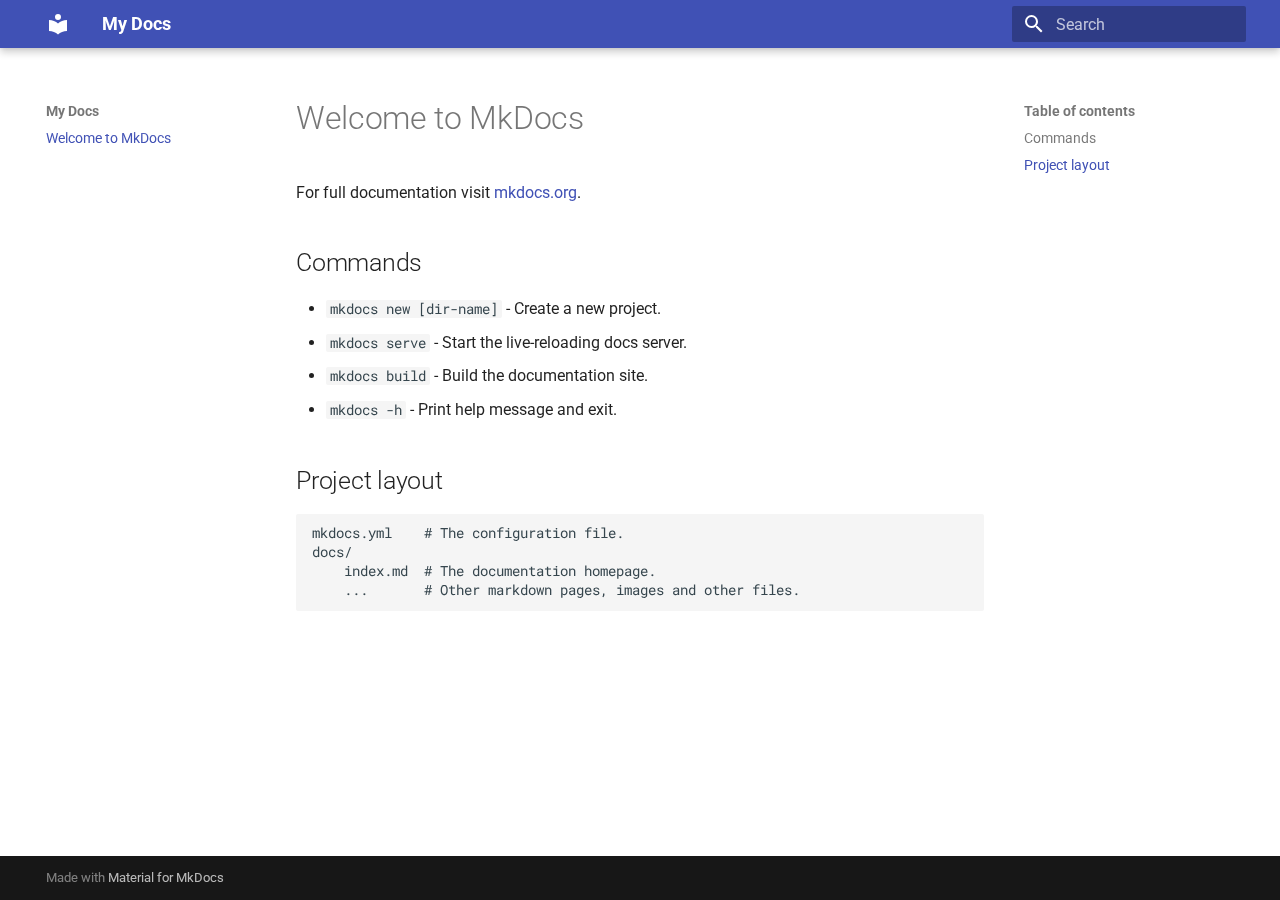
<file: site/index.html>
<!doctype html>
<html lang="en" class="no-js">
  <head>
    
      <meta charset="utf-8">
      <meta name="viewport" content="width=device-width,initial-scale=1">
      
      
      
      
      
      
        
      
      
      <link rel="icon" href="assets/images/favicon.png">
      <meta name="generator" content="mkdocs-1.6.1, mkdocs-material-9.7.1">
    
    
      
        <title>My Docs</title>
      
    
    
      <link rel="stylesheet" href="assets/stylesheets/main.484c7ddc.min.css">
      
      


    
    
      
    
    
      
        
        
        <link rel="preconnect" href="https://fonts.gstatic.com" crossorigin>
        <link rel="stylesheet" href="https://fonts.googleapis.com/css?family=Roboto:300,300i,400,400i,700,700i%7CRoboto+Mono:400,400i,700,700i&display=fallback">
        <style>:root{--md-text-font:"Roboto";--md-code-font:"Roboto Mono"}</style>
      
    
    
    <script>__md_scope=new URL(".",location),__md_hash=e=>[...e].reduce(((e,_)=>(e<<5)-e+_.charCodeAt(0)),0),__md_get=(e,_=localStorage,t=__md_scope)=>JSON.parse(_.getItem(t.pathname+"."+e)),__md_set=(e,_,t=localStorage,a=__md_scope)=>{try{t.setItem(a.pathname+"."+e,JSON.stringify(_))}catch(e){}}</script>
    
      

    
    
  </head>
  
  
    <body dir="ltr">
  
    
    <input class="md-toggle" data-md-toggle="drawer" type="checkbox" id="__drawer" autocomplete="off">
    <input class="md-toggle" data-md-toggle="search" type="checkbox" id="__search" autocomplete="off">
    <label class="md-overlay" for="__drawer"></label>
    <div data-md-component="skip">
      
        
        <a href="#welcome-to-mkdocs" class="md-skip">
          Skip to content
        </a>
      
    </div>
    <div data-md-component="announce">
      
    </div>
    
    
      

  

<header class="md-header md-header--shadow" data-md-component="header">
  <nav class="md-header__inner md-grid" aria-label="Header">
    <a href="." title="My Docs" class="md-header__button md-logo" aria-label="My Docs" data-md-component="logo">
      
  
  <svg xmlns="http://www.w3.org/2000/svg" viewBox="0 0 24 24"><path d="M12 8a3 3 0 0 0 3-3 3 3 0 0 0-3-3 3 3 0 0 0-3 3 3 3 0 0 0 3 3m0 3.54C9.64 9.35 6.5 8 3 8v11c3.5 0 6.64 1.35 9 3.54 2.36-2.19 5.5-3.54 9-3.54V8c-3.5 0-6.64 1.35-9 3.54"/></svg>

    </a>
    <label class="md-header__button md-icon" for="__drawer">
      
      <svg xmlns="http://www.w3.org/2000/svg" viewBox="0 0 24 24"><path d="M3 6h18v2H3zm0 5h18v2H3zm0 5h18v2H3z"/></svg>
    </label>
    <div class="md-header__title" data-md-component="header-title">
      <div class="md-header__ellipsis">
        <div class="md-header__topic">
          <span class="md-ellipsis">
            My Docs
          </span>
        </div>
        <div class="md-header__topic" data-md-component="header-topic">
          <span class="md-ellipsis">
            
              Welcome to MkDocs
            
          </span>
        </div>
      </div>
    </div>
    
    
      <script>var palette=__md_get("__palette");if(palette&&palette.color){if("(prefers-color-scheme)"===palette.color.media){var media=matchMedia("(prefers-color-scheme: light)"),input=document.querySelector(media.matches?"[data-md-color-media='(prefers-color-scheme: light)']":"[data-md-color-media='(prefers-color-scheme: dark)']");palette.color.media=input.getAttribute("data-md-color-media"),palette.color.scheme=input.getAttribute("data-md-color-scheme"),palette.color.primary=input.getAttribute("data-md-color-primary"),palette.color.accent=input.getAttribute("data-md-color-accent")}for(var[key,value]of Object.entries(palette.color))document.body.setAttribute("data-md-color-"+key,value)}</script>
    
    
    
      
      
        <label class="md-header__button md-icon" for="__search">
          
          <svg xmlns="http://www.w3.org/2000/svg" viewBox="0 0 24 24"><path d="M9.5 3A6.5 6.5 0 0 1 16 9.5c0 1.61-.59 3.09-1.56 4.23l.27.27h.79l5 5-1.5 1.5-5-5v-.79l-.27-.27A6.52 6.52 0 0 1 9.5 16 6.5 6.5 0 0 1 3 9.5 6.5 6.5 0 0 1 9.5 3m0 2C7 5 5 7 5 9.5S7 14 9.5 14 14 12 14 9.5 12 5 9.5 5"/></svg>
        </label>
        <div class="md-search" data-md-component="search" role="dialog">
  <label class="md-search__overlay" for="__search"></label>
  <div class="md-search__inner" role="search">
    <form class="md-search__form" name="search">
      <input type="text" class="md-search__input" name="query" aria-label="Search" placeholder="Search" autocapitalize="off" autocorrect="off" autocomplete="off" spellcheck="false" data-md-component="search-query" required>
      <label class="md-search__icon md-icon" for="__search">
        
        <svg xmlns="http://www.w3.org/2000/svg" viewBox="0 0 24 24"><path d="M9.5 3A6.5 6.5 0 0 1 16 9.5c0 1.61-.59 3.09-1.56 4.23l.27.27h.79l5 5-1.5 1.5-5-5v-.79l-.27-.27A6.52 6.52 0 0 1 9.5 16 6.5 6.5 0 0 1 3 9.5 6.5 6.5 0 0 1 9.5 3m0 2C7 5 5 7 5 9.5S7 14 9.5 14 14 12 14 9.5 12 5 9.5 5"/></svg>
        
        <svg xmlns="http://www.w3.org/2000/svg" viewBox="0 0 24 24"><path d="M20 11v2H8l5.5 5.5-1.42 1.42L4.16 12l7.92-7.92L13.5 5.5 8 11z"/></svg>
      </label>
      <nav class="md-search__options" aria-label="Search">
        
        <button type="reset" class="md-search__icon md-icon" title="Clear" aria-label="Clear" tabindex="-1">
          
          <svg xmlns="http://www.w3.org/2000/svg" viewBox="0 0 24 24"><path d="M19 6.41 17.59 5 12 10.59 6.41 5 5 6.41 10.59 12 5 17.59 6.41 19 12 13.41 17.59 19 19 17.59 13.41 12z"/></svg>
        </button>
      </nav>
      
    </form>
    <div class="md-search__output">
      <div class="md-search__scrollwrap" tabindex="0" data-md-scrollfix>
        <div class="md-search-result" data-md-component="search-result">
          <div class="md-search-result__meta">
            Initializing search
          </div>
          <ol class="md-search-result__list" role="presentation"></ol>
        </div>
      </div>
    </div>
  </div>
</div>
      
    
    
  </nav>
  
</header>
    
    <div class="md-container" data-md-component="container">
      
      
        
          
        
      
      <main class="md-main" data-md-component="main">
        <div class="md-main__inner md-grid">
          
            
              
              <div class="md-sidebar md-sidebar--primary" data-md-component="sidebar" data-md-type="navigation" >
                <div class="md-sidebar__scrollwrap">
                  <div class="md-sidebar__inner">
                    



<nav class="md-nav md-nav--primary" aria-label="Navigation" data-md-level="0">
  <label class="md-nav__title" for="__drawer">
    <a href="." title="My Docs" class="md-nav__button md-logo" aria-label="My Docs" data-md-component="logo">
      
  
  <svg xmlns="http://www.w3.org/2000/svg" viewBox="0 0 24 24"><path d="M12 8a3 3 0 0 0 3-3 3 3 0 0 0-3-3 3 3 0 0 0-3 3 3 3 0 0 0 3 3m0 3.54C9.64 9.35 6.5 8 3 8v11c3.5 0 6.64 1.35 9 3.54 2.36-2.19 5.5-3.54 9-3.54V8c-3.5 0-6.64 1.35-9 3.54"/></svg>

    </a>
    My Docs
  </label>
  
  <ul class="md-nav__list" data-md-scrollfix>
    
      
      
  
  
    
  
  
  
    <li class="md-nav__item md-nav__item--active">
      
      <input class="md-nav__toggle md-toggle" type="checkbox" id="__toc">
      
      
        
      
      
        <label class="md-nav__link md-nav__link--active" for="__toc">
          
  
  
  <span class="md-ellipsis">
    
  
    Welcome to MkDocs
  

    
  </span>
  
  

          <span class="md-nav__icon md-icon"></span>
        </label>
      
      <a href="." class="md-nav__link md-nav__link--active">
        
  
  
  <span class="md-ellipsis">
    
  
    Welcome to MkDocs
  

    
  </span>
  
  

      </a>
      
        

<nav class="md-nav md-nav--secondary" aria-label="Table of contents">
  
  
  
    
  
  
    <label class="md-nav__title" for="__toc">
      <span class="md-nav__icon md-icon"></span>
      Table of contents
    </label>
    <ul class="md-nav__list" data-md-component="toc" data-md-scrollfix>
      
        <li class="md-nav__item">
  <a href="#commands" class="md-nav__link">
    <span class="md-ellipsis">
      
        Commands
      
    </span>
  </a>
  
</li>
      
        <li class="md-nav__item">
  <a href="#project-layout" class="md-nav__link">
    <span class="md-ellipsis">
      
        Project layout
      
    </span>
  </a>
  
</li>
      
    </ul>
  
</nav>
      
    </li>
  

    
  </ul>
</nav>
                  </div>
                </div>
              </div>
            
            
              
              <div class="md-sidebar md-sidebar--secondary" data-md-component="sidebar" data-md-type="toc" >
                <div class="md-sidebar__scrollwrap">
                  <div class="md-sidebar__inner">
                    

<nav class="md-nav md-nav--secondary" aria-label="Table of contents">
  
  
  
    
  
  
    <label class="md-nav__title" for="__toc">
      <span class="md-nav__icon md-icon"></span>
      Table of contents
    </label>
    <ul class="md-nav__list" data-md-component="toc" data-md-scrollfix>
      
        <li class="md-nav__item">
  <a href="#commands" class="md-nav__link">
    <span class="md-ellipsis">
      
        Commands
      
    </span>
  </a>
  
</li>
      
        <li class="md-nav__item">
  <a href="#project-layout" class="md-nav__link">
    <span class="md-ellipsis">
      
        Project layout
      
    </span>
  </a>
  
</li>
      
    </ul>
  
</nav>
                  </div>
                </div>
              </div>
            
          
          
            <div class="md-content" data-md-component="content">
              
              <article class="md-content__inner md-typeset">
                
                  



<h1 id="welcome-to-mkdocs">Welcome to MkDocs</h1>
<p>For full documentation visit <a href="https://www.mkdocs.org">mkdocs.org</a>.</p>
<h2 id="commands">Commands</h2>
<ul>
<li><code>mkdocs new [dir-name]</code> - Create a new project.</li>
<li><code>mkdocs serve</code> - Start the live-reloading docs server.</li>
<li><code>mkdocs build</code> - Build the documentation site.</li>
<li><code>mkdocs -h</code> - Print help message and exit.</li>
</ul>
<h2 id="project-layout">Project layout</h2>
<pre><code>mkdocs.yml    # The configuration file.
docs/
    index.md  # The documentation homepage.
    ...       # Other markdown pages, images and other files.
</code></pre>












                
              </article>
            </div>
          
          
<script>var target=document.getElementById(location.hash.slice(1));target&&target.name&&(target.checked=target.name.startsWith("__tabbed_"))</script>
        </div>
        
      </main>
      
        <footer class="md-footer">
  
  <div class="md-footer-meta md-typeset">
    <div class="md-footer-meta__inner md-grid">
      <div class="md-copyright">
  
  
    Made with
    <a href="https://squidfunk.github.io/mkdocs-material/" target="_blank" rel="noopener">
      Material for MkDocs
    </a>
  
</div>
      
    </div>
  </div>
</footer>
      
    </div>
    <div class="md-dialog" data-md-component="dialog">
      <div class="md-dialog__inner md-typeset"></div>
    </div>
    
    
    
      
      
      <script id="__config" type="application/json">{"annotate": null, "base": ".", "features": [], "search": "assets/javascripts/workers/search.2c215733.min.js", "tags": null, "translations": {"clipboard.copied": "Copied to clipboard", "clipboard.copy": "Copy to clipboard", "search.result.more.one": "1 more on this page", "search.result.more.other": "# more on this page", "search.result.none": "No matching documents", "search.result.one": "1 matching document", "search.result.other": "# matching documents", "search.result.placeholder": "Type to start searching", "search.result.term.missing": "Missing", "select.version": "Select version"}, "version": null}</script>
    
    
      <script src="assets/javascripts/bundle.79ae519e.min.js"></script>
      
    
  </body>
</html>
</file>
<file: site/assets/stylesheets/main.484c7ddc.min.css>
@charset "UTF-8";html{-webkit-text-size-adjust:none;-moz-text-size-adjust:none;text-size-adjust:none;box-sizing:border-box}*,:after,:before{box-sizing:inherit}@media (prefers-reduced-motion){*,:after,:before{transition:none!important}}body{margin:0}a,button,input,label{-webkit-tap-highlight-color:transparent}a{color:inherit;text-decoration:none}hr{border:0;box-sizing:initial;display:block;height:.05rem;overflow:visible;padding:0}small{font-size:80%}sub,sup{line-height:1em}img{border-style:none}table{border-collapse:initial;border-spacing:0}td,th{font-weight:400;vertical-align:top}button{background:#0000;border:0;font-family:inherit;font-size:inherit;margin:0;padding:0}input{border:0;outline:none}:root{--md-primary-fg-color:#4051b5;--md-primary-fg-color--light:#5d6cc0;--md-primary-fg-color--dark:#303fa1;--md-primary-bg-color:#fff;--md-primary-bg-color--light:#ffffffb3;--md-accent-fg-color:#526cfe;--md-accent-fg-color--transparent:#526cfe1a;--md-accent-bg-color:#fff;--md-accent-bg-color--light:#ffffffb3}[data-md-color-scheme=default]{color-scheme:light}[data-md-color-scheme=default] img[src$="#gh-dark-mode-only"],[data-md-color-scheme=default] img[src$="#only-dark"]{display:none}:root,[data-md-color-scheme=default]{--md-hue:225deg;--md-default-fg-color:#000000de;--md-default-fg-color--light:#0000008a;--md-default-fg-color--lighter:#00000052;--md-default-fg-color--lightest:#00000012;--md-default-bg-color:#fff;--md-default-bg-color--light:#ffffffb3;--md-default-bg-color--lighter:#ffffff4d;--md-default-bg-color--lightest:#ffffff1f;--md-code-fg-color:#36464e;--md-code-bg-color:#f5f5f5;--md-code-bg-color--light:#f5f5f5b3;--md-code-bg-color--lighter:#f5f5f54d;--md-code-hl-color:#4287ff;--md-code-hl-color--light:#4287ff1a;--md-code-hl-number-color:#d52a2a;--md-code-hl-special-color:#db1457;--md-code-hl-function-color:#a846b9;--md-code-hl-constant-color:#6e59d9;--md-code-hl-keyword-color:#3f6ec6;--md-code-hl-string-color:#1c7d4d;--md-code-hl-name-color:var(--md-code-fg-color);--md-code-hl-operator-color:var(--md-default-fg-color--light);--md-code-hl-punctuation-color:var(--md-default-fg-color--light);--md-code-hl-comment-color:var(--md-default-fg-color--light);--md-code-hl-generic-color:var(--md-default-fg-color--light);--md-code-hl-variable-color:var(--md-default-fg-color--light);--md-typeset-color:var(--md-default-fg-color);--md-typeset-a-color:var(--md-primary-fg-color);--md-typeset-del-color:#f5503d26;--md-typeset-ins-color:#0bd57026;--md-typeset-kbd-color:#fafafa;--md-typeset-kbd-accent-color:#fff;--md-typeset-kbd-border-color:#b8b8b8;--md-typeset-mark-color:#ffff0080;--md-typeset-table-color:#0000001f;--md-typeset-table-color--light:rgba(0,0,0,.035);--md-admonition-fg-color:var(--md-default-fg-color);--md-admonition-bg-color:var(--md-default-bg-color);--md-warning-fg-color:#000000de;--md-warning-bg-color:#ff9;--md-footer-fg-color:#fff;--md-footer-fg-color--light:#ffffffb3;--md-footer-fg-color--lighter:#ffffff73;--md-footer-bg-color:#000000de;--md-footer-bg-color--dark:#00000052;--md-shadow-z1:0 0.2rem 0.5rem #0000000d,0 0 0.05rem #0000001a;--md-shadow-z2:0 0.2rem 0.5rem #0000001a,0 0 0.05rem #00000040;--md-shadow-z3:0 0.2rem 0.5rem #0003,0 0 0.05rem #00000059}.md-icon svg{fill:currentcolor;display:block;height:1.2rem;width:1.2rem}body{-webkit-font-smoothing:antialiased;-moz-osx-font-smoothing:grayscale;--md-text-font-family:var(--md-text-font,_),-apple-system,BlinkMacSystemFont,Helvetica,Arial,sans-serif;--md-code-font-family:var(--md-code-font,_),SFMono-Regular,Consolas,Menlo,monospace}aside,body,input{font-feature-settings:"kern","liga";color:var(--md-typeset-color);font-family:var(--md-text-font-family)}code,kbd,pre{font-feature-settings:"kern";font-family:var(--md-code-font-family)}:root{--md-typeset-table-sort-icon:url('data:image/svg+xml;charset=utf-8,<svg xmlns="http://www.w3.org/2000/svg" viewBox="0 0 24 24"><path d="m18 21-4-4h3V7h-3l4-4 4 4h-3v10h3M2 19v-2h10v2M2 13v-2h7v2M2 7V5h4v2z"/></svg>');--md-typeset-table-sort-icon--asc:url('data:image/svg+xml;charset=utf-8,<svg xmlns="http://www.w3.org/2000/svg" viewBox="0 0 24 24"><path d="M19 17h3l-4 4-4-4h3V3h2M2 17h10v2H2M6 5v2H2V5m0 6h7v2H2z"/></svg>');--md-typeset-table-sort-icon--desc:url('data:image/svg+xml;charset=utf-8,<svg xmlns="http://www.w3.org/2000/svg" viewBox="0 0 24 24"><path d="M19 7h3l-4-4-4 4h3v14h2M2 17h10v2H2M6 5v2H2V5m0 6h7v2H2z"/></svg>')}.md-typeset{-webkit-print-color-adjust:exact;color-adjust:exact;font-size:.8rem;line-height:1.6;overflow-wrap:break-word}@media print{.md-typeset{font-size:.68rem}}.md-typeset blockquote,.md-typeset dl,.md-typeset figure,.md-typeset ol,.md-typeset pre,.md-typeset ul{margin-bottom:1em;margin-top:1em}.md-typeset h1{color:var(--md-default-fg-color--light);font-size:2em;line-height:1.3;margin:0 0 1.25em}.md-typeset h1,.md-typeset h2{font-weight:300;letter-spacing:-.01em}.md-typeset h2{font-size:1.5625em;line-height:1.4;margin:1.6em 0 .64em}.md-typeset h3{font-size:1.25em;font-weight:400;letter-spacing:-.01em;line-height:1.5;margin:1.6em 0 .8em}.md-typeset h2+h3{margin-top:.8em}.md-typeset h4{font-weight:700;letter-spacing:-.01em;margin:1em 0}.md-typeset h5,.md-typeset h6{color:var(--md-default-fg-color--light);font-size:.8em;font-weight:700;letter-spacing:-.01em;margin:1.25em 0}.md-typeset h5{text-transform:uppercase}.md-typeset h5 code{text-transform:none}.md-typeset hr{border-bottom:.05rem solid var(--md-default-fg-color--lightest);display:flow-root;margin:1.5em 0}.md-typeset a{color:var(--md-typeset-a-color);word-break:break-word}.md-typeset a,.md-typeset a:before{transition:color 125ms}.md-typeset a:focus,.md-typeset a:hover{color:var(--md-accent-fg-color)}.md-typeset a:focus code,.md-typeset a:hover code{background-color:var(--md-accent-fg-color--transparent);color:var(--md-accent-fg-color)}.md-typeset a code{color:var(--md-typeset-a-color)}.md-typeset a.focus-visible{outline-color:var(--md-accent-fg-color);outline-offset:.2rem}.md-typeset code,.md-typeset kbd,.md-typeset pre{color:var(--md-code-fg-color);direction:ltr;font-variant-ligatures:none;transition:background-color 125ms}@media print{.md-typeset code,.md-typeset kbd,.md-typeset pre{white-space:pre-wrap}}.md-typeset code{background-color:var(--md-code-bg-color);border-radius:.1rem;-webkit-box-decoration-break:clone;box-decoration-break:clone;font-size:.85em;padding:0 .2941176471em;transition:color 125ms,background-color 125ms;word-break:break-word}.md-typeset code:not(.focus-visible){-webkit-tap-highlight-color:transparent;outline:none}.md-typeset pre{display:flow-root;line-height:1.4;position:relative}.md-typeset pre>code{-webkit-box-decoration-break:slice;box-decoration-break:slice;box-shadow:none;display:block;margin:0;outline-color:var(--md-accent-fg-color);overflow:auto;padding:.7720588235em 1.1764705882em;scrollbar-color:var(--md-default-fg-color--lighter) #0000;scrollbar-width:thin;touch-action:auto;word-break:normal}.md-typeset pre>code:hover{scrollbar-color:var(--md-accent-fg-color) #0000}.md-typeset pre>code::-webkit-scrollbar{height:.2rem;width:.2rem}.md-typeset pre>code::-webkit-scrollbar-thumb{background-color:var(--md-default-fg-color--lighter)}.md-typeset pre>code::-webkit-scrollbar-thumb:hover{background-color:var(--md-accent-fg-color)}.md-typeset kbd{background-color:var(--md-typeset-kbd-color);border-radius:.1rem;box-shadow:0 .1rem 0 .05rem var(--md-typeset-kbd-border-color),0 .1rem 0 var(--md-typeset-kbd-border-color),0 -.1rem .2rem var(--md-typeset-kbd-accent-color) inset;color:var(--md-default-fg-color);display:inline-block;font-size:.75em;padding:0 .6666666667em;vertical-align:text-top;word-break:break-word}.md-typeset mark{background-color:var(--md-typeset-mark-color);-webkit-box-decoration-break:clone;box-decoration-break:clone;color:inherit;word-break:break-word}.md-typeset abbr{cursor:help;text-decoration:none}.md-typeset [data-preview],.md-typeset abbr{border-bottom:.05rem dotted var(--md-default-fg-color--light)}.md-typeset small{opacity:.75}[dir=ltr] .md-typeset sub,[dir=ltr] .md-typeset sup{margin-left:.078125em}[dir=rtl] .md-typeset sub,[dir=rtl] .md-typeset sup{margin-right:.078125em}[dir=ltr] .md-typeset blockquote{padding-left:.6rem}[dir=rtl] .md-typeset blockquote{padding-right:.6rem}[dir=ltr] .md-typeset blockquote{border-left:.2rem solid var(--md-default-fg-color--lighter)}[dir=rtl] .md-typeset blockquote{border-right:.2rem solid var(--md-default-fg-color--lighter)}.md-typeset blockquote{color:var(--md-default-fg-color--light);margin-left:0;margin-right:0}.md-typeset ul{list-style-type:disc}.md-typeset ul[type]{list-style-type:revert-layer}[dir=ltr] .md-typeset ol,[dir=ltr] .md-typeset ul{margin-left:.625em}[dir=rtl] .md-typeset ol,[dir=rtl] .md-typeset ul{margin-right:.625em}.md-typeset ol,.md-typeset ul{padding:0}.md-typeset ol:not([hidden]),.md-typeset ul:not([hidden]){display:flow-root}.md-typeset ol ol,.md-typeset ul ol{list-style-type:lower-alpha}.md-typeset ol ol ol,.md-typeset ul ol ol{list-style-type:lower-roman}.md-typeset ol ol ol ol,.md-typeset ul ol ol ol{list-style-type:upper-alpha}.md-typeset ol ol ol ol ol,.md-typeset ul ol ol ol ol{list-style-type:upper-roman}.md-typeset ol[type],.md-typeset ul[type]{list-style-type:revert-layer}[dir=ltr] .md-typeset ol li,[dir=ltr] .md-typeset ul li{margin-left:1.25em}[dir=rtl] .md-typeset ol li,[dir=rtl] .md-typeset ul li{margin-right:1.25em}.md-typeset ol li,.md-typeset ul li{margin-bottom:.5em}.md-typeset ol li blockquote,.md-typeset ol li p,.md-typeset ul li blockquote,.md-typeset ul li p{margin:.5em 0}.md-typeset ol li:last-child,.md-typeset ul li:last-child{margin-bottom:0}[dir=ltr] .md-typeset ol li ol,[dir=ltr] .md-typeset ol li ul,[dir=ltr] .md-typeset ul li ol,[dir=ltr] .md-typeset ul li ul{margin-left:.625em}[dir=rtl] .md-typeset ol li ol,[dir=rtl] .md-typeset ol li ul,[dir=rtl] .md-typeset ul li ol,[dir=rtl] .md-typeset ul li ul{margin-right:.625em}.md-typeset ol li ol,.md-typeset ol li ul,.md-typeset ul li ol,.md-typeset ul li ul{margin-bottom:.5em;margin-top:.5em}[dir=ltr] .md-typeset dd{margin-left:1.875em}[dir=rtl] .md-typeset dd{margin-right:1.875em}.md-typeset dd{margin-bottom:1.5em;margin-top:1em}.md-typeset img,.md-typeset svg,.md-typeset video{height:auto;max-width:100%}.md-typeset img[align=left]{margin:1em 1em 1em 0}.md-typeset img[align=right]{margin:1em 0 1em 1em}.md-typeset img[align]:only-child{margin-top:0}.md-typeset figure{display:flow-root;margin:1em auto;max-width:100%;text-align:center;width:fit-content}.md-typeset figure img{display:block;margin:0 auto}.md-typeset figcaption{font-style:italic;margin:1em auto;max-width:24rem}.md-typeset iframe{max-width:100%}.md-typeset table:not([class]){background-color:var(--md-default-bg-color);border:.05rem solid var(--md-typeset-table-color);border-radius:.1rem;display:inline-block;font-size:.64rem;max-width:100%;overflow:auto;touch-action:auto}@media print{.md-typeset table:not([class]){display:table}}.md-typeset table:not([class])+*{margin-top:1.5em}.md-typeset table:not([class]) td>:first-child,.md-typeset table:not([class]) th>:first-child{margin-top:0}.md-typeset table:not([class]) td>:last-child,.md-typeset table:not([class]) th>:last-child{margin-bottom:0}.md-typeset table:not([class]) td:not([align]),.md-typeset table:not([class]) th:not([align]){text-align:left}[dir=rtl] .md-typeset table:not([class]) td:not([align]),[dir=rtl] .md-typeset table:not([class]) th:not([align]){text-align:right}.md-typeset table:not([class]) th{font-weight:700;min-width:5rem;padding:.9375em 1.25em;vertical-align:top}.md-typeset table:not([class]) td{border-top:.05rem solid var(--md-typeset-table-color);padding:.9375em 1.25em;vertical-align:top}.md-typeset table:not([class]) tbody tr{transition:background-color 125ms}.md-typeset table:not([class]) tbody tr:hover{background-color:var(--md-typeset-table-color--light);box-shadow:0 .05rem 0 var(--md-default-bg-color) inset}.md-typeset table:not([class]) a{word-break:normal}.md-typeset table th[role=columnheader]{cursor:pointer}[dir=ltr] .md-typeset table th[role=columnheader]:after{margin-left:.5em}[dir=rtl] .md-typeset table th[role=columnheader]:after{margin-right:.5em}.md-typeset table th[role=columnheader]:after{content:"";display:inline-block;height:1.2em;-webkit-mask-image:var(--md-typeset-table-sort-icon);mask-image:var(--md-typeset-table-sort-icon);-webkit-mask-repeat:no-repeat;mask-repeat:no-repeat;-webkit-mask-size:contain;mask-size:contain;transition:background-color 125ms;vertical-align:text-bottom;width:1.2em}.md-typeset table th[role=columnheader]:hover:after{background-color:var(--md-default-fg-color--lighter)}.md-typeset table th[role=columnheader][aria-sort=ascending]:after{background-color:var(--md-default-fg-color--light);-webkit-mask-image:var(--md-typeset-table-sort-icon--asc);mask-image:var(--md-typeset-table-sort-icon--asc)}.md-typeset table th[role=columnheader][aria-sort=descending]:after{background-color:var(--md-default-fg-color--light);-webkit-mask-image:var(--md-typeset-table-sort-icon--desc);mask-image:var(--md-typeset-table-sort-icon--desc)}.md-typeset__scrollwrap{margin:1em -.8rem;overflow-x:auto;touch-action:auto}.md-typeset__table{display:inline-block;margin-bottom:.5em;padding:0 .8rem}@media print{.md-typeset__table{display:block}}html .md-typeset__table table{display:table;margin:0;overflow:hidden;width:100%}@media screen and (max-width:44.984375em){.md-content__inner>pre{margin:1em -.8rem}.md-content__inner>pre code{border-radius:0}}.md-typeset .md-author{border-radius:100%;display:block;flex-shrink:0;height:1.6rem;overflow:hidden;position:relative;transition:color 125ms,transform 125ms;width:1.6rem}.md-typeset .md-author img{display:block}.md-typeset .md-author--more{background:var(--md-default-fg-color--lightest);color:var(--md-default-fg-color--lighter);font-size:.6rem;font-weight:700;line-height:1.6rem;text-align:center}.md-typeset .md-author--long{height:2.4rem;width:2.4rem}.md-typeset a.md-author{transform:scale(1)}.md-typeset a.md-author img{border-radius:100%;filter:grayscale(100%) opacity(75%);transition:filter 125ms}.md-typeset a.md-author:focus,.md-typeset a.md-author:hover{transform:scale(1.1);z-index:1}.md-typeset a.md-author:focus img,.md-typeset a.md-author:hover img{filter:grayscale(0)}.md-banner{background-color:var(--md-footer-bg-color);color:var(--md-footer-fg-color);overflow:auto}@media print{.md-banner{display:none}}.md-banner--warning{background-color:var(--md-warning-bg-color);color:var(--md-warning-fg-color)}.md-banner__inner{font-size:.7rem;margin:.6rem auto;padding:0 .8rem}[dir=ltr] .md-banner__button{float:right}[dir=rtl] .md-banner__button{float:left}.md-banner__button{color:inherit;cursor:pointer;transition:opacity .25s}.no-js .md-banner__button{display:none}.md-banner__button:hover{opacity:.7}html{font-size:125%;height:100%;overflow-x:hidden}@media screen and (min-width:100em){html{font-size:137.5%}}@media screen and (min-width:125em){html{font-size:150%}}body{background-color:var(--md-default-bg-color);display:flex;flex-direction:column;font-size:.5rem;min-height:100%;position:relative;width:100%}@media print{body{display:block}}@media screen and (max-width:59.984375em){body[data-md-scrolllock]{position:fixed}}.md-grid{margin-left:auto;margin-right:auto;max-width:61rem}.md-container{display:flex;flex-direction:column;flex-grow:1}@media print{.md-container{display:block}}.md-main{flex-grow:1}.md-main__inner{display:flex;height:100%;margin-top:1.5rem}.md-ellipsis{overflow:hidden;text-overflow:ellipsis}.md-toggle{display:none}.md-option{height:0;opacity:0;position:absolute;width:0}.md-option:checked+label:not([hidden]){display:block}.md-option.focus-visible+label{outline-color:var(--md-accent-fg-color);outline-style:auto}.md-skip{background-color:var(--md-default-fg-color);border-radius:.1rem;color:var(--md-default-bg-color);font-size:.64rem;margin:.5rem;opacity:0;outline-color:var(--md-accent-fg-color);padding:.3rem .5rem;position:fixed;transform:translateY(.4rem);z-index:-1}.md-skip:focus{opacity:1;transform:translateY(0);transition:transform .25s cubic-bezier(.4,0,.2,1),opacity 175ms 75ms;z-index:10}@page{margin:25mm}:root{--md-clipboard-icon:url('data:image/svg+xml;charset=utf-8,<svg xmlns="http://www.w3.org/2000/svg" viewBox="0 0 24 24"><path d="M19 21H8V7h11m0-2H8a2 2 0 0 0-2 2v14a2 2 0 0 0 2 2h11a2 2 0 0 0 2-2V7a2 2 0 0 0-2-2m-3-4H4a2 2 0 0 0-2 2v14h2V3h12z"/></svg>')}.md-clipboard{border-radius:.1rem;color:var(--md-default-fg-color--lightest);cursor:pointer;height:1.5em;outline-color:var(--md-accent-fg-color);outline-offset:.1rem;transition:color .25s;width:1.5em;z-index:1}@media print{.md-clipboard{display:none}}.md-clipboard:not(.focus-visible){-webkit-tap-highlight-color:transparent;outline:none}:hover>.md-clipboard{color:var(--md-default-fg-color--light)}.md-clipboard:focus,.md-clipboard:hover{color:var(--md-accent-fg-color)}.md-clipboard:after{background-color:currentcolor;content:"";display:block;height:1.125em;margin:0 auto;-webkit-mask-image:var(--md-clipboard-icon);mask-image:var(--md-clipboard-icon);-webkit-mask-position:center;mask-position:center;-webkit-mask-repeat:no-repeat;mask-repeat:no-repeat;-webkit-mask-size:contain;mask-size:contain;width:1.125em}.md-clipboard--inline{cursor:pointer}.md-clipboard--inline code{transition:color .25s,background-color .25s}.md-clipboard--inline:focus code,.md-clipboard--inline:hover code{background-color:var(--md-accent-fg-color--transparent);color:var(--md-accent-fg-color)}:root{--md-code-select-icon:url('data:image/svg+xml;charset=utf-8,<svg xmlns="http://www.w3.org/2000/svg" viewBox="0 0 24 24"><path d="M19 19h-4v2h4c1.1 0 2-.9 2-2v-4h-2m0-12h-4v2h4v4h2V5c0-1.1-.9-2-2-2M5 5h4V3H5c-1.1 0-2 .9-2 2v4h2m0 6H3v4c0 1.1.9 2 2 2h4v-2H5zm2-4h2v2H7zm4 0h2v2h-2zm4 0h2v2h-2zM7 7h2v2H7zm4 0h2v2h-2zm4 0h2v2h-2zm-8 8h2v2H7zm4 0h2v2h-2zm4 0h2v2h-2z"/></svg>');--md-code-copy-icon:url('data:image/svg+xml;charset=utf-8,<svg xmlns="http://www.w3.org/2000/svg" viewBox="0 0 24 24"><path d="M19 21H8V7h11m0-2H8a2 2 0 0 0-2 2v14a2 2 0 0 0 2 2h11a2 2 0 0 0 2-2V7a2 2 0 0 0-2-2m-3-4H4a2 2 0 0 0-2 2v14h2V3h12z"/></svg>')}.md-typeset .md-code__content{display:grid}.md-code__nav{background-color:var(--md-code-bg-color--lighter);border-radius:.1rem;display:flex;gap:.2rem;padding:.2rem;position:absolute;right:.25em;top:.25em;transition:background-color .25s;z-index:1}:hover>.md-code__nav{background-color:var(--md-code-bg-color--light)}.md-code__button{color:var(--md-default-fg-color--lightest);cursor:pointer;display:block;height:1.5em;outline-color:var(--md-accent-fg-color);outline-offset:.1rem;transition:color .25s;width:1.5em}:hover>*>.md-code__button{color:var(--md-default-fg-color--light)}.md-code__button.focus-visible,.md-code__button:hover{color:var(--md-accent-fg-color)}.md-code__button--active{color:var(--md-default-fg-color)!important}.md-code__button:after{background-color:currentcolor;content:"";display:block;height:1.125em;margin:0 auto;-webkit-mask-position:center;mask-position:center;-webkit-mask-repeat:no-repeat;mask-repeat:no-repeat;-webkit-mask-size:contain;mask-size:contain;width:1.125em}.md-code__button[data-md-type=select]:after{-webkit-mask-image:var(--md-code-select-icon);mask-image:var(--md-code-select-icon)}.md-code__button[data-md-type=copy]:after{-webkit-mask-image:var(--md-code-copy-icon);mask-image:var(--md-code-copy-icon)}@keyframes consent{0%{opacity:0;transform:translateY(100%)}to{opacity:1;transform:translateY(0)}}@keyframes overlay{0%{opacity:0}to{opacity:1}}.md-consent__overlay{animation:overlay .25s both;-webkit-backdrop-filter:blur(.1rem);backdrop-filter:blur(.1rem);background-color:#0000008a;height:100%;opacity:1;position:fixed;top:0;width:100%;z-index:5}.md-consent__inner{animation:consent .5s cubic-bezier(.1,.7,.1,1) both;background-color:var(--md-default-bg-color);border:0;border-radius:.1rem;bottom:0;box-shadow:0 0 .2rem #0000001a,0 .2rem .4rem #0003;max-height:100%;overflow:auto;padding:0;position:fixed;width:100%;z-index:5}.md-consent__form{padding:.8rem}.md-consent__settings{display:none;margin:1em 0}input:checked+.md-consent__settings{display:block}.md-consent__controls{margin-bottom:.8rem}.md-typeset .md-consent__controls .md-button{display:inline}@media screen and (max-width:44.984375em){.md-typeset .md-consent__controls .md-button{display:block;margin-top:.4rem;text-align:center;width:100%}}.md-consent label{cursor:pointer}.md-content{flex-grow:1;min-width:0}.md-content__inner{margin:0 .8rem 1.2rem;padding-top:.6rem}@media screen and (min-width:76.25em){[dir=ltr] .md-sidebar--primary:not([hidden])~.md-content>.md-content__inner{margin-left:1.2rem}[dir=ltr] .md-sidebar--secondary:not([hidden])~.md-content>.md-content__inner,[dir=rtl] .md-sidebar--primary:not([hidden])~.md-content>.md-content__inner{margin-right:1.2rem}[dir=rtl] .md-sidebar--secondary:not([hidden])~.md-content>.md-content__inner{margin-left:1.2rem}}.md-content__inner:before{content:"";display:block;height:.4rem}.md-content__inner>:last-child{margin-bottom:0}[dir=ltr] .md-content__button{float:right}[dir=rtl] .md-content__button{float:left}[dir=ltr] .md-content__button{margin-left:.4rem}[dir=rtl] .md-content__button{margin-right:.4rem}.md-content__button{margin:.4rem 0;padding:0}@media print{.md-content__button{display:none}}.md-typeset .md-content__button{color:var(--md-default-fg-color--lighter)}.md-content__button svg{display:inline;vertical-align:top}[dir=rtl] .md-content__button svg{transform:scaleX(-1)}[dir=ltr] .md-dialog{right:.8rem}[dir=rtl] .md-dialog{left:.8rem}.md-dialog{background-color:var(--md-default-fg-color);border-radius:.1rem;bottom:.8rem;box-shadow:var(--md-shadow-z3);min-width:11.1rem;opacity:0;padding:.4rem .6rem;pointer-events:none;position:fixed;transform:translateY(100%);transition:transform 0ms .4s,opacity .4s;z-index:4}@media print{.md-dialog{display:none}}.md-dialog--active{opacity:1;pointer-events:auto;transform:translateY(0);transition:transform .4s cubic-bezier(.075,.85,.175,1),opacity .4s}.md-dialog__inner{color:var(--md-default-bg-color);font-size:.7rem}.md-feedback{margin:2em 0 1em;text-align:center}.md-feedback fieldset{border:none;margin:0;padding:0}.md-feedback__title{font-weight:700;margin:1em auto}.md-feedback__inner{position:relative}.md-feedback__list{display:flex;flex-wrap:wrap;place-content:baseline center;position:relative}.md-feedback__list:hover .md-icon:not(:disabled){color:var(--md-default-fg-color--lighter)}:disabled .md-feedback__list{min-height:1.8rem}.md-feedback__icon{color:var(--md-default-fg-color--light);cursor:pointer;flex-shrink:0;margin:0 .1rem;transition:color 125ms}.md-feedback__icon:not(:disabled).md-icon:hover{color:var(--md-accent-fg-color)}.md-feedback__icon:disabled{color:var(--md-default-fg-color--lightest);pointer-events:none}.md-feedback__note{opacity:0;position:relative;transform:translateY(.4rem);transition:transform .4s cubic-bezier(.1,.7,.1,1),opacity .15s}.md-feedback__note>*{margin:0 auto;max-width:16rem}:disabled .md-feedback__note{opacity:1;transform:translateY(0)}@media print{.md-feedback{display:none}}.md-footer{background-color:var(--md-footer-bg-color);color:var(--md-footer-fg-color)}@media print{.md-footer{display:none}}.md-footer__inner{justify-content:space-between;overflow:auto;padding:.2rem}.md-footer__inner:not([hidden]){display:flex}.md-footer__link{align-items:end;display:flex;flex-grow:0.01;margin-bottom:.4rem;margin-top:1rem;max-width:100%;outline-color:var(--md-accent-fg-color);overflow:hidden;transition:opacity .25s}.md-footer__link:focus,.md-footer__link:hover{opacity:.7}[dir=rtl] .md-footer__link svg{transform:scaleX(-1)}@media screen and (max-width:44.984375em){.md-footer__link--prev{flex-shrink:0}.md-footer__link--prev .md-footer__title{display:none}}[dir=ltr] .md-footer__link--next{margin-left:auto}[dir=rtl] .md-footer__link--next{margin-right:auto}.md-footer__link--next{text-align:right}[dir=rtl] .md-footer__link--next{text-align:left}.md-footer__title{flex-grow:1;font-size:.9rem;margin-bottom:.7rem;max-width:calc(100% - 2.4rem);padding:0 1rem;white-space:nowrap}.md-footer__button{margin:.2rem;padding:.4rem}.md-footer__direction{font-size:.64rem;opacity:.7}.md-footer-meta{background-color:var(--md-footer-bg-color--dark)}.md-footer-meta__inner{display:flex;flex-wrap:wrap;justify-content:space-between;padding:.2rem}html .md-footer-meta.md-typeset a{color:var(--md-footer-fg-color--light)}html .md-footer-meta.md-typeset a:focus,html .md-footer-meta.md-typeset a:hover{color:var(--md-footer-fg-color)}.md-copyright{color:var(--md-footer-fg-color--lighter);font-size:.64rem;margin:auto .6rem;padding:.4rem 0;width:100%}@media screen and (min-width:45em){.md-copyright{width:auto}}.md-copyright__highlight{color:var(--md-footer-fg-color--light)}.md-social{display:inline-flex;gap:.2rem;margin:0 .4rem;padding:.2rem 0 .6rem}@media screen and (min-width:45em){.md-social{padding:.6rem 0}}.md-social__link{display:inline-block;height:1.6rem;text-align:center;width:1.6rem}.md-social__link:before{line-height:1.9}.md-social__link svg{fill:currentcolor;max-height:.8rem;vertical-align:-25%}.md-typeset .md-button{border:.1rem solid;border-radius:.1rem;color:var(--md-primary-fg-color);cursor:pointer;display:inline-block;font-weight:700;padding:.625em 2em;transition:color 125ms,background-color 125ms,border-color 125ms}.md-typeset .md-button--primary{background-color:var(--md-primary-fg-color);border-color:var(--md-primary-fg-color);color:var(--md-primary-bg-color)}.md-typeset .md-button:focus,.md-typeset .md-button:hover{background-color:var(--md-accent-fg-color);border-color:var(--md-accent-fg-color);color:var(--md-accent-bg-color)}[dir=ltr] .md-typeset .md-input{border-top-left-radius:.1rem}[dir=ltr] .md-typeset .md-input,[dir=rtl] .md-typeset .md-input{border-top-right-radius:.1rem}[dir=rtl] .md-typeset .md-input{border-top-left-radius:.1rem}.md-typeset .md-input{border-bottom:.1rem solid var(--md-default-fg-color--lighter);box-shadow:var(--md-shadow-z1);font-size:.8rem;height:1.8rem;padding:0 .6rem;transition:border .25s,box-shadow .25s}.md-typeset .md-input:focus,.md-typeset .md-input:hover{border-bottom-color:var(--md-accent-fg-color);box-shadow:var(--md-shadow-z2)}.md-typeset .md-input--stretch{width:100%}.md-header{background-color:var(--md-primary-fg-color);box-shadow:0 0 .2rem #0000,0 .2rem .4rem #0000;color:var(--md-primary-bg-color);display:block;left:0;position:sticky;right:0;top:0;z-index:4}@media print{.md-header{display:none}}.md-header[hidden]{transform:translateY(-100%);transition:transform .25s cubic-bezier(.8,0,.6,1),box-shadow .25s}.md-header--shadow{box-shadow:0 0 .2rem #0000001a,0 .2rem .4rem #0003;transition:transform .25s cubic-bezier(.1,.7,.1,1),box-shadow .25s}.md-header__inner{align-items:center;display:flex;padding:0 .2rem}.md-header__button{color:currentcolor;cursor:pointer;margin:.2rem;outline-color:var(--md-accent-fg-color);padding:.4rem;position:relative;transition:opacity .25s;vertical-align:middle;z-index:1}.md-header__button:hover{opacity:.7}.md-header__button:not([hidden]){display:inline-block}.md-header__button:not(.focus-visible){-webkit-tap-highlight-color:transparent;outline:none}.md-header__button.md-logo{margin:.2rem;padding:.4rem}@media screen and (max-width:76.234375em){.md-header__button.md-logo{display:none}}.md-header__button.md-logo img,.md-header__button.md-logo svg{fill:currentcolor;display:block;height:1.2rem;width:auto}@media screen and (min-width:60em){.md-header__button[for=__search]{display:none}}.no-js .md-header__button[for=__search]{display:none}[dir=rtl] .md-header__button[for=__search] svg{transform:scaleX(-1)}@media screen and (min-width:76.25em){.md-header__button[for=__drawer]{display:none}}.md-header__topic{display:flex;max-width:100%;position:absolute;transition:transform .4s cubic-bezier(.1,.7,.1,1),opacity .15s;white-space:nowrap}.md-header__topic+.md-header__topic{opacity:0;pointer-events:none;transform:translateX(1.25rem);transition:transform .4s cubic-bezier(1,.7,.1,.1),opacity .15s;z-index:-1}[dir=rtl] .md-header__topic+.md-header__topic{transform:translateX(-1.25rem)}.md-header__topic:first-child{font-weight:700}[dir=ltr] .md-header__title{margin-left:1rem;margin-right:.4rem}[dir=rtl] .md-header__title{margin-left:.4rem;margin-right:1rem}.md-header__title{flex-grow:1;font-size:.9rem;height:2.4rem;line-height:2.4rem}.md-header__title--active .md-header__topic{opacity:0;pointer-events:none;transform:translateX(-1.25rem);transition:transform .4s cubic-bezier(1,.7,.1,.1),opacity .15s;z-index:-1}[dir=rtl] .md-header__title--active .md-header__topic{transform:translateX(1.25rem)}.md-header__title--active .md-header__topic+.md-header__topic{opacity:1;pointer-events:auto;transform:translateX(0);transition:transform .4s cubic-bezier(.1,.7,.1,1),opacity .15s;z-index:0}.md-header__title>.md-header__ellipsis{height:100%;position:relative;width:100%}.md-header__option{display:flex;flex-shrink:0;max-width:100%;transition:max-width 0ms .25s,opacity .25s .25s;white-space:nowrap}[data-md-toggle=search]:checked~.md-header .md-header__option{max-width:0;opacity:0;transition:max-width 0ms,opacity 0ms}.md-header__option>input{bottom:0}.md-header__source{display:none}@media screen and (min-width:60em){[dir=ltr] .md-header__source{margin-left:1rem}[dir=rtl] .md-header__source{margin-right:1rem}.md-header__source{display:block;max-width:11.7rem;width:11.7rem}}@media screen and (min-width:76.25em){[dir=ltr] .md-header__source{margin-left:1.4rem}[dir=rtl] .md-header__source{margin-right:1.4rem}}.md-meta{color:var(--md-default-fg-color--light);font-size:.7rem;line-height:1.3}.md-meta__list{display:inline-flex;flex-wrap:wrap;list-style:none;margin:0;padding:0}.md-meta__item:not(:last-child):after{content:"·";margin-left:.2rem;margin-right:.2rem}.md-meta__link{color:var(--md-typeset-a-color)}.md-meta__link:focus,.md-meta__link:hover{color:var(--md-accent-fg-color)}.md-draft{background-color:#ff1744;border-radius:.125em;color:#fff;display:inline-block;font-weight:700;padding-left:.5714285714em;padding-right:.5714285714em}:root{--md-nav-icon--prev:url('data:image/svg+xml;charset=utf-8,<svg xmlns="http://www.w3.org/2000/svg" viewBox="0 0 24 24"><path d="M20 11v2H8l5.5 5.5-1.42 1.42L4.16 12l7.92-7.92L13.5 5.5 8 11z"/></svg>');--md-nav-icon--next:url('data:image/svg+xml;charset=utf-8,<svg xmlns="http://www.w3.org/2000/svg" viewBox="0 0 24 24"><path d="M8.59 16.58 13.17 12 8.59 7.41 10 6l6 6-6 6z"/></svg>');--md-toc-icon:url('data:image/svg+xml;charset=utf-8,<svg xmlns="http://www.w3.org/2000/svg" viewBox="0 0 24 24"><path d="M3 9h14V7H3zm0 4h14v-2H3zm0 4h14v-2H3zm16 0h2v-2h-2zm0-10v2h2V7zm0 6h2v-2h-2z"/></svg>')}.md-nav{font-size:.7rem;line-height:1.3}.md-nav__title{color:var(--md-default-fg-color--light);display:block;font-weight:700;overflow:hidden;padding:0 .6rem;text-overflow:ellipsis}.md-nav__title .md-nav__button{display:none}.md-nav__title .md-nav__button img{height:100%;width:auto}.md-nav__title .md-nav__button.md-logo img,.md-nav__title .md-nav__button.md-logo svg{fill:currentcolor;display:block;height:2.4rem;max-width:100%;object-fit:contain;width:auto}.md-nav__list{list-style:none;margin:0;padding:0}.md-nav__link{align-items:flex-start;display:flex;gap:.4rem;margin-top:.625em;scroll-snap-align:start;transition:color 125ms}.md-nav__link--passed,.md-nav__link--passed code{color:var(--md-default-fg-color--light)}.md-nav__item .md-nav__link--active,.md-nav__item .md-nav__link--active code{color:var(--md-typeset-a-color)}.md-nav__link .md-ellipsis{position:relative}.md-nav__link .md-ellipsis code{word-break:normal}[dir=ltr] .md-nav__link .md-icon:last-child{margin-left:auto}[dir=rtl] .md-nav__link .md-icon:last-child{margin-right:auto}.md-nav__link .md-typeset{font-size:.7rem;line-height:1.3}.md-nav__link svg{fill:currentcolor;flex-shrink:0;height:1.3em;position:relative}.md-nav__link[for]:focus,.md-nav__link[for]:hover,.md-nav__link[href]:focus,.md-nav__link[href]:hover{color:var(--md-accent-fg-color);cursor:pointer}.md-nav__link[for]:focus code,.md-nav__link[for]:hover code,.md-nav__link[href]:focus code,.md-nav__link[href]:hover code{background-color:var(--md-accent-fg-color--transparent);color:var(--md-accent-fg-color)}.md-nav__link.focus-visible{outline-color:var(--md-accent-fg-color);outline-offset:.2rem}.md-nav--primary .md-nav__link[for=__toc]{display:none}.md-nav--primary .md-nav__link[for=__toc] .md-icon:after{background-color:currentcolor;display:block;height:100%;-webkit-mask-image:var(--md-toc-icon);mask-image:var(--md-toc-icon);width:100%}.md-nav--primary .md-nav__link[for=__toc]~.md-nav{display:none}.md-nav__container>.md-nav__link{margin-top:0}.md-nav__container>.md-nav__link:first-child{flex-grow:1;min-width:0}.md-nav__icon{flex-shrink:0}.md-nav__source{display:none}@media screen and (max-width:76.234375em){.md-nav--primary,.md-nav--primary .md-nav{background-color:var(--md-default-bg-color);display:flex;flex-direction:column;height:100%;left:0;position:absolute;right:0;top:0;z-index:1}.md-nav--primary .md-nav__item,.md-nav--primary .md-nav__title{font-size:.8rem;line-height:1.5}.md-nav--primary .md-nav__title{background-color:var(--md-default-fg-color--lightest);color:var(--md-default-fg-color--light);cursor:pointer;height:5.6rem;line-height:2.4rem;padding:3rem .8rem .2rem;position:relative;white-space:nowrap}[dir=ltr] .md-nav--primary .md-nav__title .md-nav__icon{left:.4rem}[dir=rtl] .md-nav--primary .md-nav__title .md-nav__icon{right:.4rem}.md-nav--primary .md-nav__title .md-nav__icon{display:block;height:1.2rem;margin:.2rem;position:absolute;top:.4rem;width:1.2rem}.md-nav--primary .md-nav__title .md-nav__icon:after{background-color:currentcolor;content:"";display:block;height:100%;-webkit-mask-image:var(--md-nav-icon--prev);mask-image:var(--md-nav-icon--prev);-webkit-mask-position:center;mask-position:center;-webkit-mask-repeat:no-repeat;mask-repeat:no-repeat;-webkit-mask-size:contain;mask-size:contain;width:100%}.md-nav--primary .md-nav__title~.md-nav__list{background-color:var(--md-default-bg-color);box-shadow:0 .05rem 0 var(--md-default-fg-color--lightest) inset;overflow-y:auto;scroll-snap-type:y mandatory;touch-action:pan-y}.md-nav--primary .md-nav__title~.md-nav__list>:first-child{border-top:0}.md-nav--primary .md-nav__title[for=__drawer]{background-color:var(--md-primary-fg-color);color:var(--md-primary-bg-color);font-weight:700}.md-nav--primary .md-nav__title .md-logo{display:block;left:.2rem;margin:.2rem;padding:.4rem;position:absolute;right:.2rem;top:.2rem}.md-nav--primary .md-nav__list{flex:1}.md-nav--primary .md-nav__item{border-top:.05rem solid var(--md-default-fg-color--lightest)}.md-nav--primary .md-nav__item--active>.md-nav__link{color:var(--md-typeset-a-color)}.md-nav--primary .md-nav__item--active>.md-nav__link:focus,.md-nav--primary .md-nav__item--active>.md-nav__link:hover{color:var(--md-accent-fg-color)}.md-nav--primary .md-nav__link{margin-top:0;padding:.6rem .8rem}.md-nav--primary .md-nav__link svg{margin-top:.1em}.md-nav--primary .md-nav__link>.md-nav__link{padding:0}[dir=ltr] .md-nav--primary .md-nav__link .md-nav__icon{margin-right:-.2rem}[dir=rtl] .md-nav--primary .md-nav__link .md-nav__icon{margin-left:-.2rem}.md-nav--primary .md-nav__link .md-nav__icon{font-size:1.2rem;height:1.2rem;width:1.2rem}.md-nav--primary .md-nav__link .md-nav__icon:after{background-color:currentcolor;content:"";display:block;height:100%;-webkit-mask-image:var(--md-nav-icon--next);mask-image:var(--md-nav-icon--next);-webkit-mask-position:center;mask-position:center;-webkit-mask-repeat:no-repeat;mask-repeat:no-repeat;-webkit-mask-size:contain;mask-size:contain;width:100%}[dir=rtl] .md-nav--primary .md-nav__icon:after{transform:scale(-1)}.md-nav--primary .md-nav--secondary .md-nav{background-color:initial;position:static}[dir=ltr] .md-nav--primary .md-nav--secondary .md-nav .md-nav__link{padding-left:1.4rem}[dir=rtl] .md-nav--primary .md-nav--secondary .md-nav .md-nav__link{padding-right:1.4rem}[dir=ltr] .md-nav--primary .md-nav--secondary .md-nav .md-nav .md-nav__link{padding-left:2rem}[dir=rtl] .md-nav--primary .md-nav--secondary .md-nav .md-nav .md-nav__link{padding-right:2rem}[dir=ltr] .md-nav--primary .md-nav--secondary .md-nav .md-nav .md-nav .md-nav__link{padding-left:2.6rem}[dir=rtl] .md-nav--primary .md-nav--secondary .md-nav .md-nav .md-nav .md-nav__link{padding-right:2.6rem}[dir=ltr] .md-nav--primary .md-nav--secondary .md-nav .md-nav .md-nav .md-nav .md-nav__link{padding-left:3.2rem}[dir=rtl] .md-nav--primary .md-nav--secondary .md-nav .md-nav .md-nav .md-nav .md-nav__link{padding-right:3.2rem}.md-nav--secondary{background-color:initial}.md-nav__toggle~.md-nav{display:flex;opacity:0;transform:translateX(100%);transition:transform .25s cubic-bezier(.8,0,.6,1),opacity 125ms 50ms}[dir=rtl] .md-nav__toggle~.md-nav{transform:translateX(-100%)}.md-nav__toggle:checked~.md-nav{opacity:1;transform:translateX(0);transition:transform .25s cubic-bezier(.4,0,.2,1),opacity 125ms 125ms}.md-nav__toggle:checked~.md-nav>.md-nav__list{backface-visibility:hidden}}@media screen and (max-width:59.984375em){.md-nav--primary .md-nav__link[for=__toc]{display:flex}.md-nav--primary .md-nav__link[for=__toc] .md-icon:after{content:""}.md-nav--primary .md-nav__link[for=__toc]+.md-nav__link{display:none}.md-nav--primary .md-nav__link[for=__toc]~.md-nav{display:flex}.md-nav__source{background-color:var(--md-primary-fg-color--dark);color:var(--md-primary-bg-color);display:block;padding:0 .2rem}}@media screen and (min-width:60em) and (max-width:76.234375em){.md-nav--integrated .md-nav__link[for=__toc]{display:flex}.md-nav--integrated .md-nav__link[for=__toc] .md-icon:after{content:""}.md-nav--integrated .md-nav__link[for=__toc]+.md-nav__link{display:none}.md-nav--integrated .md-nav__link[for=__toc]~.md-nav{display:flex}}@media screen and (min-width:60em){.md-nav{margin-bottom:-.4rem}.md-nav--secondary .md-nav__title{background:var(--md-default-bg-color);box-shadow:0 0 .4rem .4rem var(--md-default-bg-color);position:sticky;top:0;z-index:1}.md-nav--secondary .md-nav__title[for=__toc]{scroll-snap-align:start}.md-nav--secondary .md-nav__title .md-nav__icon{display:none}[dir=ltr] .md-nav--secondary .md-nav__list{padding-left:.6rem}[dir=rtl] .md-nav--secondary .md-nav__list{padding-right:.6rem}.md-nav--secondary .md-nav__list{padding-bottom:.4rem}[dir=ltr] .md-nav--secondary .md-nav__item>.md-nav__link{margin-right:.4rem}[dir=rtl] .md-nav--secondary .md-nav__item>.md-nav__link{margin-left:.4rem}}@media screen and (min-width:76.25em){.md-nav{margin-bottom:-.4rem;transition:max-height .25s cubic-bezier(.86,0,.07,1)}.md-nav--primary .md-nav__title{background:var(--md-default-bg-color);box-shadow:0 0 .4rem .4rem var(--md-default-bg-color);position:sticky;top:0;z-index:1}.md-nav--primary .md-nav__title[for=__drawer]{scroll-snap-align:start}.md-nav--primary .md-nav__title .md-nav__icon{display:none}[dir=ltr] .md-nav--primary .md-nav__list{padding-left:.6rem}[dir=rtl] .md-nav--primary .md-nav__list{padding-right:.6rem}.md-nav--primary .md-nav__list{padding-bottom:.4rem}[dir=ltr] .md-nav--primary .md-nav__item>.md-nav__link{margin-right:.4rem}[dir=rtl] .md-nav--primary .md-nav__item>.md-nav__link{margin-left:.4rem}.md-nav__toggle~.md-nav{display:grid;grid-template-rows:minmax(.4rem,0fr);opacity:0;transition:grid-template-rows .25s cubic-bezier(.86,0,.07,1),opacity .25s,visibility 0ms .25s;visibility:collapse}.md-nav__toggle~.md-nav>.md-nav__list{overflow:hidden}.md-nav__toggle.md-toggle--indeterminate~.md-nav,.md-nav__toggle:checked~.md-nav{grid-template-rows:minmax(.4rem,1fr);opacity:1;transition:grid-template-rows .25s cubic-bezier(.86,0,.07,1),opacity .15s .1s,visibility 0ms;visibility:visible}.md-nav__toggle.md-toggle--indeterminate~.md-nav{transition:none}.md-nav__item--nested>.md-nav>.md-nav__title{display:none}.md-nav__item--section{display:block;margin:1.25em 0}.md-nav__item--section:last-child{margin-bottom:0}.md-nav__item--section>.md-nav__link{font-weight:700}.md-nav__item--section>.md-nav__link[for]{color:var(--md-default-fg-color--light)}.md-nav__item--section>.md-nav__link:not(.md-nav__container){pointer-events:none}.md-nav__item--section>.md-nav__link .md-icon,.md-nav__item--section>.md-nav__link>[for]{display:none}[dir=ltr] .md-nav__item--section>.md-nav{margin-left:-.6rem}[dir=rtl] .md-nav__item--section>.md-nav{margin-right:-.6rem}.md-nav__item--section>.md-nav{display:block;opacity:1;visibility:visible}.md-nav__item--section>.md-nav>.md-nav__list>.md-nav__item{padding:0}.md-nav__icon{border-radius:100%;height:.9rem;transition:background-color .25s;width:.9rem}.md-nav__icon:hover{background-color:var(--md-accent-fg-color--transparent)}.md-nav__icon:after{background-color:currentcolor;border-radius:100%;content:"";display:inline-block;height:100%;-webkit-mask-image:var(--md-nav-icon--next);mask-image:var(--md-nav-icon--next);-webkit-mask-position:center;mask-position:center;-webkit-mask-repeat:no-repeat;mask-repeat:no-repeat;-webkit-mask-size:contain;mask-size:contain;transition:transform .25s;vertical-align:-.1rem;width:100%}[dir=rtl] .md-nav__icon:after{transform:rotate(180deg)}.md-nav__item--nested .md-nav__toggle:checked~.md-nav__link .md-nav__icon:after,.md-nav__item--nested .md-toggle--indeterminate~.md-nav__link .md-nav__icon:after{transform:rotate(90deg)}.md-nav--lifted>.md-nav__list>.md-nav__item,.md-nav--lifted>.md-nav__title{display:none}.md-nav--lifted>.md-nav__list>.md-nav__item--active{display:block}.md-nav--lifted>.md-nav__list>.md-nav__item--active>.md-nav__link{background:var(--md-default-bg-color);box-shadow:0 0 .4rem .4rem var(--md-default-bg-color);margin-top:0;position:sticky;top:0;z-index:1}.md-nav--lifted>.md-nav__list>.md-nav__item--active>.md-nav__link:not(.md-nav__container){pointer-events:none}.md-nav--lifted>.md-nav__list>.md-nav__item--active.md-nav__item--section{margin:0}[dir=ltr] .md-nav--lifted>.md-nav__list>.md-nav__item>.md-nav:not(.md-nav--secondary){margin-left:-.6rem}[dir=rtl] .md-nav--lifted>.md-nav__list>.md-nav__item>.md-nav:not(.md-nav--secondary){margin-right:-.6rem}.md-nav--lifted>.md-nav__list>.md-nav__item>[for]{color:var(--md-default-fg-color--light)}.md-nav--lifted .md-nav[data-md-level="1"]{grid-template-rows:minmax(.4rem,1fr);opacity:1;visibility:visible}[dir=ltr] .md-nav--integrated>.md-nav__list>.md-nav__item--active .md-nav--secondary{border-left:.05rem solid var(--md-primary-fg-color)}[dir=rtl] .md-nav--integrated>.md-nav__list>.md-nav__item--active .md-nav--secondary{border-right:.05rem solid var(--md-primary-fg-color)}.md-nav--integrated>.md-nav__list>.md-nav__item--active .md-nav--secondary{display:block;margin-bottom:1.25em;opacity:1;visibility:visible}.md-nav--integrated>.md-nav__list>.md-nav__item--active .md-nav--secondary>.md-nav__list{overflow:visible;padding-bottom:0}.md-nav--integrated>.md-nav__list>.md-nav__item--active .md-nav--secondary>.md-nav__title{display:none}}.md-pagination{font-size:.8rem;font-weight:700;gap:.4rem}.md-pagination,.md-pagination>*{align-items:center;display:flex;justify-content:center}.md-pagination>*{border-radius:.2rem;height:1.8rem;min-width:1.8rem;text-align:center}.md-pagination__current{background-color:var(--md-default-fg-color--lightest);color:var(--md-default-fg-color--light)}.md-pagination__link{transition:color 125ms,background-color 125ms}.md-pagination__link:focus,.md-pagination__link:hover{background-color:var(--md-accent-fg-color--transparent);color:var(--md-accent-fg-color)}.md-pagination__link:focus svg,.md-pagination__link:hover svg{color:var(--md-accent-fg-color)}.md-pagination__link.focus-visible{outline-color:var(--md-accent-fg-color);outline-offset:.2rem}.md-pagination__link svg{fill:currentcolor;color:var(--md-default-fg-color--lighter);display:block;max-height:100%;width:1.2rem}:root{--md-path-icon:url('data:image/svg+xml;charset=utf-8,<svg xmlns="http://www.w3.org/2000/svg" viewBox="0 0 24 24"><path d="M8.59 16.58 13.17 12 8.59 7.41 10 6l6 6-6 6z"/></svg>')}.md-path{font-size:.7rem;margin:0 .8rem;overflow:auto;padding-top:1.2rem}.md-path:not([hidden]){display:block}@media screen and (min-width:76.25em){.md-path{margin:0 1.2rem}}.md-path__list{align-items:center;display:flex;gap:.2rem;list-style:none;margin:0;padding:0}.md-path__item:not(:first-child){display:inline-flex;gap:.2rem;white-space:nowrap}.md-path__item:not(:first-child):before{background-color:var(--md-default-fg-color--lighter);content:"";display:inline;height:.8rem;-webkit-mask-image:var(--md-path-icon);mask-image:var(--md-path-icon);width:.8rem}.md-path__link{align-items:center;color:var(--md-default-fg-color--light);display:flex}.md-path__link:focus,.md-path__link:hover{color:var(--md-accent-fg-color)}:root{--md-post-pin-icon:url('data:image/svg+xml;charset=utf-8,<svg xmlns="http://www.w3.org/2000/svg" viewBox="0 0 24 24"><path d="M16 12V4h1V2H7v2h1v8l-2 2v2h5.2v6h1.6v-6H18v-2z"/></svg>')}.md-post__back{border-bottom:.05rem solid var(--md-default-fg-color--lightest);margin-bottom:1.2rem;padding-bottom:1.2rem}@media screen and (max-width:76.234375em){.md-post__back{display:none}}[dir=rtl] .md-post__back svg{transform:scaleX(-1)}.md-post__authors{display:flex;flex-direction:column;gap:.6rem;margin:0 .6rem 1.2rem}.md-post .md-post__meta a{transition:color 125ms}.md-post .md-post__meta a:focus,.md-post .md-post__meta a:hover{color:var(--md-accent-fg-color)}.md-post__title{color:var(--md-default-fg-color--light);font-weight:700}.md-post--excerpt{margin-bottom:3.2rem}.md-post--excerpt .md-post__header{align-items:center;display:flex;gap:.6rem;min-height:1.6rem}.md-post--excerpt .md-post__authors{align-items:center;display:inline-flex;flex-direction:row;gap:.2rem;margin:0;min-height:2.4rem}[dir=ltr] .md-post--excerpt .md-post__meta .md-meta__list{margin-right:.4rem}[dir=rtl] .md-post--excerpt .md-post__meta .md-meta__list{margin-left:.4rem}.md-post--excerpt .md-post__content>:first-child{--md-scroll-margin:6rem;margin-top:0}.md-post>.md-nav--secondary{margin:1em 0}.md-pin{background:var(--md-default-fg-color--lightest);border-radius:1rem;margin-top:-.05rem;padding:.2rem}.md-pin:after{background-color:currentcolor;content:"";display:block;height:.6rem;margin:0 auto;-webkit-mask-image:var(--md-post-pin-icon);mask-image:var(--md-post-pin-icon);-webkit-mask-position:center;mask-position:center;-webkit-mask-repeat:no-repeat;mask-repeat:no-repeat;-webkit-mask-size:contain;mask-size:contain;width:.6rem}.md-profile{align-items:center;display:flex;font-size:.7rem;gap:.6rem;line-height:1.4;width:100%}.md-profile__description{flex-grow:1}.md-content--post{display:flex}@media screen and (max-width:76.234375em){.md-content--post{flex-flow:column-reverse}}.md-content--post>.md-content__inner{flex-grow:1;min-width:0}@media screen and (min-width:76.25em){[dir=ltr] .md-content--post>.md-content__inner{margin-left:1.2rem}[dir=rtl] .md-content--post>.md-content__inner{margin-right:1.2rem}}@media screen and (max-width:76.234375em){.md-sidebar.md-sidebar--post{padding:0;position:static;width:100%}.md-sidebar.md-sidebar--post .md-sidebar__scrollwrap{overflow:visible}.md-sidebar.md-sidebar--post .md-sidebar__inner{padding:0}.md-sidebar.md-sidebar--post .md-post__meta{margin-left:.6rem;margin-right:.6rem}.md-sidebar.md-sidebar--post .md-nav__item{border:none;display:inline}.md-sidebar.md-sidebar--post .md-nav__list{display:inline-flex;flex-wrap:wrap;gap:.6rem;padding-bottom:.6rem;padding-top:.6rem}.md-sidebar.md-sidebar--post .md-nav__link{padding:0}.md-sidebar.md-sidebar--post .md-nav{height:auto;margin-bottom:0;position:static}}:root{--md-progress-value:0;--md-progress-delay:400ms}.md-progress{background:var(--md-primary-bg-color);height:.075rem;opacity:min(clamp(0,var(--md-progress-value),1),clamp(0,100 - var(--md-progress-value),1));position:fixed;top:0;transform:scaleX(calc(var(--md-progress-value)*1%));transform-origin:left;transition:transform .5s cubic-bezier(.19,1,.22,1),opacity .25s var(--md-progress-delay);width:100%;z-index:4}:root{--md-search-result-icon:url('data:image/svg+xml;charset=utf-8,<svg xmlns="http://www.w3.org/2000/svg" viewBox="0 0 24 24"><path d="M14 2H6a2 2 0 0 0-2 2v16a2 2 0 0 0 2 2h7c-.41-.25-.8-.56-1.14-.9-.33-.33-.61-.7-.86-1.1H6V4h7v5h5v1.18c.71.16 1.39.43 2 .82V8zm6.31 16.9c1.33-2.11.69-4.9-1.4-6.22-2.11-1.33-4.91-.68-6.22 1.4-1.34 2.11-.69 4.89 1.4 6.22 1.46.93 3.32.93 4.79.02L22 23.39 23.39 22zm-3.81.1a2.5 2.5 0 0 1-2.5-2.5 2.5 2.5 0 0 1 2.5-2.5 2.5 2.5 0 0 1 2.5 2.5 2.5 2.5 0 0 1-2.5 2.5"/></svg>')}.md-search{position:relative}@media screen and (min-width:60em){.md-search{padding:.2rem 0}}.no-js .md-search{display:none}.md-search__overlay{opacity:0;z-index:1}@media screen and (max-width:59.984375em){[dir=ltr] .md-search__overlay{left:-2.2rem}[dir=rtl] .md-search__overlay{right:-2.2rem}.md-search__overlay{background-color:var(--md-default-bg-color);border-radius:1rem;height:2rem;overflow:hidden;pointer-events:none;position:absolute;top:-1rem;transform-origin:center;transition:transform .3s .1s,opacity .2s .2s;width:2rem}[data-md-toggle=search]:checked~.md-header .md-search__overlay{opacity:1;transition:transform .4s,opacity .1s}}@media screen and (min-width:60em){[dir=ltr] .md-search__overlay{left:0}[dir=rtl] .md-search__overlay{right:0}.md-search__overlay{background-color:#0000008a;cursor:pointer;height:0;position:fixed;top:0;transition:width 0ms .25s,height 0ms .25s,opacity .25s;width:0}[data-md-toggle=search]:checked~.md-header .md-search__overlay{height:200vh;opacity:1;transition:width 0ms,height 0ms,opacity .25s;width:100%}}@media screen and (max-width:29.984375em){[data-md-toggle=search]:checked~.md-header .md-search__overlay{transform:scale(45)}}@media screen and (min-width:30em) and (max-width:44.984375em){[data-md-toggle=search]:checked~.md-header .md-search__overlay{transform:scale(60)}}@media screen and (min-width:45em) and (max-width:59.984375em){[data-md-toggle=search]:checked~.md-header .md-search__overlay{transform:scale(75)}}.md-search__inner{backface-visibility:hidden}@media screen and (max-width:59.984375em){[dir=ltr] .md-search__inner{left:0}[dir=rtl] .md-search__inner{right:0}.md-search__inner{height:0;opacity:0;overflow:hidden;position:fixed;top:0;transform:translateX(5%);transition:width 0ms .3s,height 0ms .3s,transform .15s cubic-bezier(.4,0,.2,1) .15s,opacity .15s .15s;width:0;z-index:2}[dir=rtl] .md-search__inner{transform:translateX(-5%)}[data-md-toggle=search]:checked~.md-header .md-search__inner{height:100%;opacity:1;transform:translateX(0);transition:width 0ms 0ms,height 0ms 0ms,transform .15s cubic-bezier(.1,.7,.1,1) .15s,opacity .15s .15s;width:100%}}@media screen and (min-width:60em){[dir=ltr] .md-search__inner{float:right}[dir=rtl] .md-search__inner{float:left}.md-search__inner{padding:.1rem 0;position:relative;transition:width .25s cubic-bezier(.1,.7,.1,1);width:11.7rem}}@media screen and (min-width:60em) and (max-width:76.234375em){[data-md-toggle=search]:checked~.md-header .md-search__inner{width:23.4rem}}@media screen and (min-width:76.25em){[data-md-toggle=search]:checked~.md-header .md-search__inner{width:34.4rem}}.md-search__form{background-color:var(--md-default-bg-color);box-shadow:0 0 .6rem #0000;height:2.4rem;position:relative;transition:color .25s,background-color .25s;z-index:2}@media screen and (min-width:60em){.md-search__form{background-color:#00000042;border-radius:.1rem;height:1.8rem}.md-search__form:hover{background-color:#ffffff1f}}[data-md-toggle=search]:checked~.md-header .md-search__form{background-color:var(--md-default-bg-color);border-radius:.1rem .1rem 0 0;box-shadow:0 0 .6rem #00000012;color:var(--md-default-fg-color)}[dir=ltr] .md-search__input{padding-left:3.6rem;padding-right:2.2rem}[dir=rtl] .md-search__input{padding-left:2.2rem;padding-right:3.6rem}.md-search__input{background:#0000;font-size:.9rem;height:100%;position:relative;text-overflow:ellipsis;width:100%;z-index:2}.md-search__input::placeholder{transition:color .25s}.md-search__input::placeholder,.md-search__input~.md-search__icon{color:var(--md-default-fg-color--light)}.md-search__input::-ms-clear{display:none}@media screen and (max-width:59.984375em){.md-search__input{font-size:.9rem;height:2.4rem;width:100%}}@media screen and (min-width:60em){[dir=ltr] .md-search__input{padding-left:2.2rem}[dir=rtl] .md-search__input{padding-right:2.2rem}.md-search__input{color:inherit;font-size:.8rem}.md-search__input::placeholder{color:var(--md-primary-bg-color--light)}.md-search__input+.md-search__icon{color:var(--md-primary-bg-color)}[data-md-toggle=search]:checked~.md-header .md-search__input{text-overflow:clip}[data-md-toggle=search]:checked~.md-header .md-search__input+.md-search__icon{color:var(--md-default-fg-color--light)}[data-md-toggle=search]:checked~.md-header .md-search__input::placeholder{color:#0000}}.md-search__icon{cursor:pointer;display:inline-block;height:1.2rem;transition:color .25s,opacity .25s;width:1.2rem}.md-search__icon:hover{opacity:.7}[dir=ltr] .md-search__icon[for=__search]{left:.5rem}[dir=rtl] .md-search__icon[for=__search]{right:.5rem}.md-search__icon[for=__search]{position:absolute;top:.3rem;z-index:2}[dir=rtl] .md-search__icon[for=__search] svg{transform:scaleX(-1)}@media screen and (max-width:59.984375em){[dir=ltr] .md-search__icon[for=__search]{left:.8rem}[dir=rtl] .md-search__icon[for=__search]{right:.8rem}.md-search__icon[for=__search]{top:.6rem}.md-search__icon[for=__search] svg:first-child{display:none}}@media screen and (min-width:60em){.md-search__icon[for=__search]{pointer-events:none}.md-search__icon[for=__search] svg:last-child{display:none}}[dir=ltr] .md-search__options{right:.5rem}[dir=rtl] .md-search__options{left:.5rem}.md-search__options{pointer-events:none;position:absolute;top:.3rem;z-index:2}@media screen and (max-width:59.984375em){[dir=ltr] .md-search__options{right:.8rem}[dir=rtl] .md-search__options{left:.8rem}.md-search__options{top:.6rem}}[dir=ltr] .md-search__options>.md-icon{margin-left:.2rem}[dir=rtl] .md-search__options>.md-icon{margin-right:.2rem}.md-search__options>.md-icon{color:var(--md-default-fg-color--light);opacity:0;transform:scale(.75);transition:transform .15s cubic-bezier(.1,.7,.1,1),opacity .15s}.md-search__options>.md-icon:not(.focus-visible){-webkit-tap-highlight-color:transparent;outline:none}[data-md-toggle=search]:checked~.md-header .md-search__input:valid~.md-search__options>.md-icon{opacity:1;pointer-events:auto;transform:scale(1)}[data-md-toggle=search]:checked~.md-header .md-search__input:valid~.md-search__options>.md-icon:hover{opacity:.7}[dir=ltr] .md-search__suggest{padding-left:3.6rem;padding-right:2.2rem}[dir=rtl] .md-search__suggest{padding-left:2.2rem;padding-right:3.6rem}.md-search__suggest{align-items:center;color:var(--md-default-fg-color--lighter);display:flex;font-size:.9rem;height:100%;opacity:0;position:absolute;top:0;transition:opacity 50ms;white-space:nowrap;width:100%}@media screen and (min-width:60em){[dir=ltr] .md-search__suggest{padding-left:2.2rem}[dir=rtl] .md-search__suggest{padding-right:2.2rem}.md-search__suggest{font-size:.8rem}}[data-md-toggle=search]:checked~.md-header .md-search__suggest{opacity:1;transition:opacity .3s .1s}[dir=ltr] .md-search__output{border-bottom-left-radius:.1rem}[dir=ltr] .md-search__output,[dir=rtl] .md-search__output{border-bottom-right-radius:.1rem}[dir=rtl] .md-search__output{border-bottom-left-radius:.1rem}.md-search__output{overflow:hidden;position:absolute;width:100%;z-index:1}@media screen and (max-width:59.984375em){.md-search__output{bottom:0;top:2.4rem}}@media screen and (min-width:60em){.md-search__output{opacity:0;top:1.9rem;transition:opacity .4s}[data-md-toggle=search]:checked~.md-header .md-search__output{box-shadow:var(--md-shadow-z3);opacity:1}}.md-search__scrollwrap{backface-visibility:hidden;background-color:var(--md-default-bg-color);height:100%;overflow-y:auto;touch-action:pan-y}@media (-webkit-max-device-pixel-ratio:1),(max-resolution:1dppx){.md-search__scrollwrap{transform:translateZ(0)}}@media screen and (min-width:60em) and (max-width:76.234375em){.md-search__scrollwrap{width:23.4rem}}@media screen and (min-width:76.25em){.md-search__scrollwrap{width:34.4rem}}@media screen and (min-width:60em){.md-search__scrollwrap{max-height:0;scrollbar-color:var(--md-default-fg-color--lighter) #0000;scrollbar-width:thin}[data-md-toggle=search]:checked~.md-header .md-search__scrollwrap{max-height:75vh}.md-search__scrollwrap:hover{scrollbar-color:var(--md-accent-fg-color) #0000}.md-search__scrollwrap::-webkit-scrollbar{height:.2rem;width:.2rem}.md-search__scrollwrap::-webkit-scrollbar-thumb{background-color:var(--md-default-fg-color--lighter)}.md-search__scrollwrap::-webkit-scrollbar-thumb:hover{background-color:var(--md-accent-fg-color)}}.md-search-result{color:var(--md-default-fg-color);word-break:break-word}.md-search-result__meta{background-color:var(--md-default-fg-color--lightest);color:var(--md-default-fg-color--light);font-size:.64rem;line-height:1.8rem;padding:0 .8rem;scroll-snap-align:start}@media screen and (min-width:60em){[dir=ltr] .md-search-result__meta{padding-left:2.2rem}[dir=rtl] .md-search-result__meta{padding-right:2.2rem}}.md-search-result__list{list-style:none;margin:0;padding:0;-webkit-user-select:none;user-select:none}.md-search-result__item{box-shadow:0 -.05rem var(--md-default-fg-color--lightest)}.md-search-result__item:first-child{box-shadow:none}.md-search-result__link{display:block;outline:none;scroll-snap-align:start;transition:background-color .25s}.md-search-result__link:focus,.md-search-result__link:hover{background-color:var(--md-accent-fg-color--transparent)}.md-search-result__link:last-child p:last-child{margin-bottom:.6rem}.md-search-result__more>summary{cursor:pointer;display:block;outline:none;position:sticky;scroll-snap-align:start;top:0;z-index:1}.md-search-result__more>summary::marker{display:none}.md-search-result__more>summary::-webkit-details-marker{display:none}.md-search-result__more>summary>div{color:var(--md-typeset-a-color);font-size:.64rem;padding:.75em .8rem;transition:color .25s,background-color .25s}@media screen and (min-width:60em){[dir=ltr] .md-search-result__more>summary>div{padding-left:2.2rem}[dir=rtl] .md-search-result__more>summary>div{padding-right:2.2rem}}.md-search-result__more>summary:focus>div,.md-search-result__more>summary:hover>div{background-color:var(--md-accent-fg-color--transparent);color:var(--md-accent-fg-color)}.md-search-result__more[open]>summary{background-color:var(--md-default-bg-color)}.md-search-result__article{overflow:hidden;padding:0 .8rem;position:relative}@media screen and (min-width:60em){[dir=ltr] .md-search-result__article{padding-left:2.2rem}[dir=rtl] .md-search-result__article{padding-right:2.2rem}}[dir=ltr] .md-search-result__icon{left:0}[dir=rtl] .md-search-result__icon{right:0}.md-search-result__icon{color:var(--md-default-fg-color--light);height:1.2rem;margin:.5rem;position:absolute;width:1.2rem}@media screen and (max-width:59.984375em){.md-search-result__icon{display:none}}.md-search-result__icon:after{background-color:currentcolor;content:"";display:inline-block;height:100%;-webkit-mask-image:var(--md-search-result-icon);mask-image:var(--md-search-result-icon);-webkit-mask-position:center;mask-position:center;-webkit-mask-repeat:no-repeat;mask-repeat:no-repeat;-webkit-mask-size:contain;mask-size:contain;width:100%}[dir=rtl] .md-search-result__icon:after{transform:scaleX(-1)}.md-search-result .md-typeset{color:var(--md-default-fg-color--light);font-size:.64rem;line-height:1.6}.md-search-result .md-typeset h1{color:var(--md-default-fg-color);font-size:.8rem;font-weight:400;line-height:1.4;margin:.55rem 0}.md-search-result .md-typeset h1 mark{text-decoration:none}.md-search-result .md-typeset h2{color:var(--md-default-fg-color);font-size:.64rem;font-weight:700;line-height:1.6;margin:.5em 0}.md-search-result .md-typeset h2 mark{text-decoration:none}.md-search-result__terms{color:var(--md-default-fg-color);display:block;font-size:.64rem;font-style:italic;margin:.5em 0}.md-search-result mark{background-color:initial;color:var(--md-accent-fg-color);text-decoration:underline}.md-select{position:relative;z-index:1}.md-select__inner{background-color:var(--md-default-bg-color);border-radius:.1rem;box-shadow:var(--md-shadow-z2);color:var(--md-default-fg-color);left:50%;margin-top:.2rem;max-height:0;opacity:0;position:absolute;top:calc(100% - .2rem);transform:translate3d(-50%,.3rem,0);transition:transform .25s 375ms,opacity .25s .25s,max-height 0ms .5s}.md-select:focus-within .md-select__inner,.md-select:hover .md-select__inner{max-height:10rem;opacity:1;transform:translate3d(-50%,0,0);transition:transform .25s cubic-bezier(.1,.7,.1,1),opacity .25s,max-height 0ms}.md-select__inner:after{border-bottom:.2rem solid #0000;border-bottom-color:var(--md-default-bg-color);border-left:.2rem solid #0000;border-right:.2rem solid #0000;border-top:0;content:"";height:0;left:50%;margin-left:-.2rem;margin-top:-.2rem;position:absolute;top:0;width:0}.md-select__list{border-radius:.1rem;font-size:.8rem;list-style-type:none;margin:0;max-height:inherit;overflow:auto;padding:0}.md-select__item{line-height:1.8rem}[dir=ltr] .md-select__link{padding-left:.6rem;padding-right:1.2rem}[dir=rtl] .md-select__link{padding-left:1.2rem;padding-right:.6rem}.md-select__link{cursor:pointer;display:block;outline:none;scroll-snap-align:start;transition:background-color .25s,color .25s;width:100%}.md-select__link:focus,.md-select__link:hover{color:var(--md-accent-fg-color)}.md-select__link:focus{background-color:var(--md-default-fg-color--lightest)}.md-sidebar{align-self:flex-start;flex-shrink:0;padding:1.2rem 0;position:sticky;top:2.4rem;width:12.1rem}@media print{.md-sidebar{display:none}}@media screen and (max-width:76.234375em){[dir=ltr] .md-sidebar--primary{left:-12.1rem}[dir=rtl] .md-sidebar--primary{right:-12.1rem}.md-sidebar--primary{background-color:var(--md-default-bg-color);display:block;height:100%;position:fixed;top:0;transform:translateX(0);transition:transform .25s cubic-bezier(.4,0,.2,1),box-shadow .25s;width:12.1rem;z-index:5}[data-md-toggle=drawer]:checked~.md-container .md-sidebar--primary{box-shadow:var(--md-shadow-z3);transform:translateX(12.1rem)}[dir=rtl] [data-md-toggle=drawer]:checked~.md-container .md-sidebar--primary{transform:translateX(-12.1rem)}.md-sidebar--primary .md-sidebar__scrollwrap{bottom:0;left:0;margin:0;overflow:hidden;position:absolute;right:0;scroll-snap-type:none;top:0}}@media screen and (min-width:76.25em){.md-sidebar{height:0}.no-js .md-sidebar{height:auto}.md-header--lifted~.md-container .md-sidebar{top:4.8rem}}.md-sidebar--secondary{display:none;order:2}@media screen and (min-width:60em){.md-sidebar--secondary{height:0}.no-js .md-sidebar--secondary{height:auto}.md-sidebar--secondary:not([hidden]){display:block}.md-sidebar--secondary .md-sidebar__scrollwrap{touch-action:pan-y}}.md-sidebar__scrollwrap{backface-visibility:hidden;margin:0 .2rem;overflow-y:auto;scrollbar-color:var(--md-default-fg-color--lighter) #0000}@media screen and (min-width:60em){.md-sidebar__scrollwrap{scrollbar-gutter:stable;scrollbar-width:thin}}.md-sidebar__scrollwrap::-webkit-scrollbar{height:.2rem;width:.2rem}.md-sidebar__scrollwrap:focus-within,.md-sidebar__scrollwrap:hover{scrollbar-color:var(--md-accent-fg-color) #0000}.md-sidebar__scrollwrap:focus-within::-webkit-scrollbar-thumb,.md-sidebar__scrollwrap:hover::-webkit-scrollbar-thumb{background-color:var(--md-default-fg-color--lighter)}.md-sidebar__scrollwrap:focus-within::-webkit-scrollbar-thumb:hover,.md-sidebar__scrollwrap:hover::-webkit-scrollbar-thumb:hover{background-color:var(--md-accent-fg-color)}@supports selector(::-webkit-scrollbar){.md-sidebar__scrollwrap{scrollbar-gutter:auto}[dir=ltr] .md-sidebar__inner{padding-right:calc(100% - 11.5rem)}[dir=rtl] .md-sidebar__inner{padding-left:calc(100% - 11.5rem)}}@media screen and (max-width:76.234375em){.md-overlay{background-color:#0000008a;height:0;opacity:0;position:fixed;top:0;transition:width 0ms .25s,height 0ms .25s,opacity .25s;width:0;z-index:5}[data-md-toggle=drawer]:checked~.md-overlay{height:100%;opacity:1;transition:width 0ms,height 0ms,opacity .25s;width:100%}}@keyframes facts{0%{height:0}to{height:.65rem}}@keyframes fact{0%{opacity:0;transform:translateY(100%)}50%{opacity:0}to{opacity:1;transform:translateY(0)}}:root{--md-source-forks-icon:url('data:image/svg+xml;charset=utf-8,<svg xmlns="http://www.w3.org/2000/svg" viewBox="0 0 16 16"><path d="M5 5.372v.878c0 .414.336.75.75.75h4.5a.75.75 0 0 0 .75-.75v-.878a2.25 2.25 0 1 1 1.5 0v.878a2.25 2.25 0 0 1-2.25 2.25h-1.5v2.128a2.251 2.251 0 1 1-1.5 0V8.5h-1.5A2.25 2.25 0 0 1 3.5 6.25v-.878a2.25 2.25 0 1 1 1.5 0M5 3.25a.75.75 0 1 0-1.5 0 .75.75 0 0 0 1.5 0m6.75.75a.75.75 0 1 0 0-1.5.75.75 0 0 0 0 1.5m-3 8.75a.75.75 0 1 0-1.5 0 .75.75 0 0 0 1.5 0"/></svg>');--md-source-repositories-icon:url('data:image/svg+xml;charset=utf-8,<svg xmlns="http://www.w3.org/2000/svg" viewBox="0 0 16 16"><path d="M2 2.5A2.5 2.5 0 0 1 4.5 0h8.75a.75.75 0 0 1 .75.75v12.5a.75.75 0 0 1-.75.75h-2.5a.75.75 0 0 1 0-1.5h1.75v-2h-8a1 1 0 0 0-.714 1.7.75.75 0 1 1-1.072 1.05A2.5 2.5 0 0 1 2 11.5Zm10.5-1h-8a1 1 0 0 0-1 1v6.708A2.5 2.5 0 0 1 4.5 9h8ZM5 12.25a.25.25 0 0 1 .25-.25h3.5a.25.25 0 0 1 .25.25v3.25a.25.25 0 0 1-.4.2l-1.45-1.087a.25.25 0 0 0-.3 0L5.4 15.7a.25.25 0 0 1-.4-.2Z"/></svg>');--md-source-stars-icon:url('data:image/svg+xml;charset=utf-8,<svg xmlns="http://www.w3.org/2000/svg" viewBox="0 0 16 16"><path d="M8 .25a.75.75 0 0 1 .673.418l1.882 3.815 4.21.612a.75.75 0 0 1 .416 1.279l-3.046 2.97.719 4.192a.751.751 0 0 1-1.088.791L8 12.347l-3.766 1.98a.75.75 0 0 1-1.088-.79l.72-4.194L.818 6.374a.75.75 0 0 1 .416-1.28l4.21-.611L7.327.668A.75.75 0 0 1 8 .25m0 2.445L6.615 5.5a.75.75 0 0 1-.564.41l-3.097.45 2.24 2.184a.75.75 0 0 1 .216.664l-.528 3.084 2.769-1.456a.75.75 0 0 1 .698 0l2.77 1.456-.53-3.084a.75.75 0 0 1 .216-.664l2.24-2.183-3.096-.45a.75.75 0 0 1-.564-.41z"/></svg>');--md-source-version-icon:url('data:image/svg+xml;charset=utf-8,<svg xmlns="http://www.w3.org/2000/svg" viewBox="0 0 16 16"><path d="M1 7.775V2.75C1 1.784 1.784 1 2.75 1h5.025c.464 0 .91.184 1.238.513l6.25 6.25a1.75 1.75 0 0 1 0 2.474l-5.026 5.026a1.75 1.75 0 0 1-2.474 0l-6.25-6.25A1.75 1.75 0 0 1 1 7.775m1.5 0c0 .066.026.13.073.177l6.25 6.25a.25.25 0 0 0 .354 0l5.025-5.025a.25.25 0 0 0 0-.354l-6.25-6.25a.25.25 0 0 0-.177-.073H2.75a.25.25 0 0 0-.25.25ZM6 5a1 1 0 1 1 0 2 1 1 0 0 1 0-2"/></svg>')}.md-source{backface-visibility:hidden;display:block;font-size:.65rem;line-height:1.2;outline-color:var(--md-accent-fg-color);transition:opacity .25s;white-space:nowrap}.md-source:hover{opacity:.7}.md-source__icon{display:inline-block;height:2.4rem;vertical-align:middle;width:2rem}[dir=ltr] .md-source__icon svg{margin-left:.6rem}[dir=rtl] .md-source__icon svg{margin-right:.6rem}.md-source__icon svg{margin-top:.6rem}[dir=ltr] .md-source__icon+.md-source__repository{padding-left:2rem}[dir=rtl] .md-source__icon+.md-source__repository{padding-right:2rem}[dir=ltr] .md-source__icon+.md-source__repository{margin-left:-2rem}[dir=rtl] .md-source__icon+.md-source__repository{margin-right:-2rem}[dir=ltr] .md-source__repository{margin-left:.6rem}[dir=rtl] .md-source__repository{margin-right:.6rem}.md-source__repository{display:inline-block;max-width:calc(100% - 1.2rem);overflow:hidden;text-overflow:ellipsis;vertical-align:middle}.md-source__facts{display:flex;font-size:.55rem;gap:.4rem;list-style-type:none;margin:.1rem 0 0;opacity:.75;overflow:hidden;padding:0;width:100%}.md-source__repository--active .md-source__facts{animation:facts .25s ease-in}.md-source__fact{overflow:hidden;text-overflow:ellipsis}.md-source__repository--active .md-source__fact{animation:fact .4s ease-out}[dir=ltr] .md-source__fact:before{margin-right:.1rem}[dir=rtl] .md-source__fact:before{margin-left:.1rem}.md-source__fact:before{background-color:currentcolor;content:"";display:inline-block;height:.6rem;-webkit-mask-position:center;mask-position:center;-webkit-mask-repeat:no-repeat;mask-repeat:no-repeat;-webkit-mask-size:contain;mask-size:contain;vertical-align:text-top;width:.6rem}.md-source__fact:nth-child(1n+2){flex-shrink:0}.md-source__fact--version:before{-webkit-mask-image:var(--md-source-version-icon);mask-image:var(--md-source-version-icon)}.md-source__fact--stars:before{-webkit-mask-image:var(--md-source-stars-icon);mask-image:var(--md-source-stars-icon)}.md-source__fact--forks:before{-webkit-mask-image:var(--md-source-forks-icon);mask-image:var(--md-source-forks-icon)}.md-source__fact--repositories:before{-webkit-mask-image:var(--md-source-repositories-icon);mask-image:var(--md-source-repositories-icon)}.md-source-file{margin:1em 0}[dir=ltr] .md-source-file__fact{margin-right:.6rem}[dir=rtl] .md-source-file__fact{margin-left:.6rem}.md-source-file__fact{align-items:center;color:var(--md-default-fg-color--light);display:inline-flex;font-size:.68rem;gap:.3rem}.md-source-file__fact .md-icon{flex-shrink:0;margin-bottom:.05rem}[dir=ltr] .md-source-file__fact .md-author{float:left}[dir=rtl] .md-source-file__fact .md-author{float:right}.md-source-file__fact .md-author{margin-right:.2rem}.md-source-file__fact svg{width:.9rem}:root{--md-status:url('data:image/svg+xml;charset=utf-8,<svg xmlns="http://www.w3.org/2000/svg" viewBox="0 0 24 24"><path d="M11 9h2V7h-2m1 13c-4.41 0-8-3.59-8-8s3.59-8 8-8 8 3.59 8 8-3.59 8-8 8m0-18A10 10 0 0 0 2 12a10 10 0 0 0 10 10 10 10 0 0 0 10-10A10 10 0 0 0 12 2m-1 15h2v-6h-2z"/></svg>');--md-status--new:url('data:image/svg+xml;charset=utf-8,<svg xmlns="http://www.w3.org/2000/svg" viewBox="0 0 24 24"><path d="m23 12-2.44-2.78.34-3.68-3.61-.82-1.89-3.18L12 3 8.6 1.54 6.71 4.72l-3.61.81.34 3.68L1 12l2.44 2.78-.34 3.69 3.61.82 1.89 3.18L12 21l3.4 1.46 1.89-3.18 3.61-.82-.34-3.68zm-10 5h-2v-2h2zm0-4h-2V7h2z"/></svg>');--md-status--deprecated:url('data:image/svg+xml;charset=utf-8,<svg xmlns="http://www.w3.org/2000/svg" viewBox="0 0 24 24"><path d="M9 3v1H4v2h1v13a2 2 0 0 0 2 2h10a2 2 0 0 0 2-2V6h1V4h-5V3zm0 5h2v9H9zm4 0h2v9h-2z"/></svg>');--md-status--encrypted:url('data:image/svg+xml;charset=utf-8,<svg xmlns="http://www.w3.org/2000/svg" viewBox="0 0 24 24"><path d="M12 1 3 5v6c0 5.55 3.84 10.74 9 12 5.16-1.26 9-6.45 9-12V5zm0 6c1.4 0 2.8 1.1 2.8 2.5V11c.6 0 1.2.6 1.2 1.3v3.5c0 .6-.6 1.2-1.3 1.2H9.2c-.6 0-1.2-.6-1.2-1.3v-3.5c0-.6.6-1.2 1.2-1.2V9.5C9.2 8.1 10.6 7 12 7m0 1.2c-.8 0-1.5.5-1.5 1.3V11h3V9.5c0-.8-.7-1.3-1.5-1.3"/></svg>')}.md-status:after{background-color:var(--md-default-fg-color--light);content:"";display:inline-block;height:1.125em;-webkit-mask-image:var(--md-status);mask-image:var(--md-status);-webkit-mask-position:center;mask-position:center;-webkit-mask-repeat:no-repeat;mask-repeat:no-repeat;-webkit-mask-size:contain;mask-size:contain;vertical-align:text-bottom;width:1.125em}.md-status:hover:after{background-color:currentcolor}.md-status--new:after{-webkit-mask-image:var(--md-status--new);mask-image:var(--md-status--new)}.md-status--deprecated:after{-webkit-mask-image:var(--md-status--deprecated);mask-image:var(--md-status--deprecated)}.md-status--encrypted:after{-webkit-mask-image:var(--md-status--encrypted);mask-image:var(--md-status--encrypted)}.md-tabs{background-color:var(--md-primary-fg-color);color:var(--md-primary-bg-color);display:block;line-height:1.3;overflow:auto;width:100%;z-index:3}@media print{.md-tabs{display:none}}@media screen and (max-width:76.234375em){.md-tabs{display:none}}.md-tabs[hidden]{pointer-events:none}[dir=ltr] .md-tabs__list{margin-left:.2rem}[dir=rtl] .md-tabs__list{margin-right:.2rem}.md-tabs__list{contain:content;display:flex;list-style:none;margin:0;overflow:auto;padding:0;scrollbar-width:none;white-space:nowrap}.md-tabs__list::-webkit-scrollbar{display:none}.md-tabs__item{height:2.4rem;padding-left:.6rem;padding-right:.6rem}.md-tabs__item--active .md-tabs__link{color:inherit;opacity:1}.md-tabs__link{backface-visibility:hidden;display:flex;font-size:.7rem;margin-top:.8rem;opacity:.7;outline-color:var(--md-accent-fg-color);outline-offset:.2rem;transition:transform .4s cubic-bezier(.1,.7,.1,1),opacity .25s}.md-tabs__link:focus,.md-tabs__link:hover{color:inherit;opacity:1}[dir=ltr] .md-tabs__link svg{margin-right:.4rem}[dir=rtl] .md-tabs__link svg{margin-left:.4rem}.md-tabs__link svg{fill:currentcolor;height:1.3em}.md-tabs__item:nth-child(2) .md-tabs__link{transition-delay:20ms}.md-tabs__item:nth-child(3) .md-tabs__link{transition-delay:40ms}.md-tabs__item:nth-child(4) .md-tabs__link{transition-delay:60ms}.md-tabs__item:nth-child(5) .md-tabs__link{transition-delay:80ms}.md-tabs__item:nth-child(6) .md-tabs__link{transition-delay:.1s}.md-tabs__item:nth-child(7) .md-tabs__link{transition-delay:.12s}.md-tabs__item:nth-child(8) .md-tabs__link{transition-delay:.14s}.md-tabs__item:nth-child(9) .md-tabs__link{transition-delay:.16s}.md-tabs__item:nth-child(10) .md-tabs__link{transition-delay:.18s}.md-tabs__item:nth-child(11) .md-tabs__link{transition-delay:.2s}.md-tabs__item:nth-child(12) .md-tabs__link{transition-delay:.22s}.md-tabs__item:nth-child(13) .md-tabs__link{transition-delay:.24s}.md-tabs__item:nth-child(14) .md-tabs__link{transition-delay:.26s}.md-tabs__item:nth-child(15) .md-tabs__link{transition-delay:.28s}.md-tabs__item:nth-child(16) .md-tabs__link{transition-delay:.3s}.md-tabs[hidden] .md-tabs__link{opacity:0;transform:translateY(50%);transition:transform 0ms .1s,opacity .1s}:root{--md-tag-icon:url('data:image/svg+xml;charset=utf-8,<svg xmlns="http://www.w3.org/2000/svg" viewBox="0 0 24 24"><path d="m5.41 21 .71-4h-4l.35-2h4l1.06-6h-4l.35-2h4l.71-4h2l-.71 4h6l.71-4h2l-.71 4h4l-.35 2h-4l-1.06 6h4l-.35 2h-4l-.71 4h-2l.71-4h-6l-.71 4zM9.53 9l-1.06 6h6l1.06-6z"/></svg>')}.md-typeset .md-tags:not([hidden]){display:inline-flex;flex-wrap:wrap;gap:.5em;margin-bottom:.75em;margin-top:-.125em}.md-typeset .md-tag{align-items:center;background:var(--md-default-fg-color--lightest);border-radius:2.4rem;display:inline-flex;font-size:.64rem;font-size:min(.8em,.64rem);font-weight:700;gap:.5em;letter-spacing:normal;line-height:1.6;padding:.3125em .78125em}.md-typeset .md-tag[href]{-webkit-tap-highlight-color:transparent;color:inherit;outline:none;transition:color 125ms,background-color 125ms}.md-typeset .md-tag[href]:focus,.md-typeset .md-tag[href]:hover{background-color:var(--md-accent-fg-color);color:var(--md-accent-bg-color)}[id]>.md-typeset .md-tag{vertical-align:text-top}.md-typeset .md-tag-shadow{opacity:.5}.md-typeset .md-tag-icon:before{background-color:var(--md-default-fg-color--lighter);content:"";display:inline-block;height:1.2em;-webkit-mask-image:var(--md-tag-icon);mask-image:var(--md-tag-icon);-webkit-mask-position:center;mask-position:center;-webkit-mask-repeat:no-repeat;mask-repeat:no-repeat;-webkit-mask-size:contain;mask-size:contain;transition:background-color 125ms;vertical-align:text-bottom;width:1.2em}.md-typeset .md-tag-icon[href]:focus:before,.md-typeset .md-tag-icon[href]:hover:before{background-color:var(--md-accent-bg-color)}@keyframes pulse{0%{transform:scale(.95)}75%{transform:scale(1)}to{transform:scale(.95)}}:root{--md-annotation-bg-icon:url('data:image/svg+xml;charset=utf-8,<svg xmlns="http://www.w3.org/2000/svg" viewBox="0 0 24 24"><path d="M12 2A10 10 0 0 0 2 12a10 10 0 0 0 10 10 10 10 0 0 0 10-10A10 10 0 0 0 12 2"/></svg>');--md-annotation-icon:url('data:image/svg+xml;charset=utf-8,<svg xmlns="http://www.w3.org/2000/svg" viewBox="0 0 24 24"><path d="M17 13h-4v4h-2v-4H7v-2h4V7h2v4h4m-5-9A10 10 0 0 0 2 12a10 10 0 0 0 10 10 10 10 0 0 0 10-10A10 10 0 0 0 12 2"/></svg>')}.md-tooltip{backface-visibility:hidden;background-color:var(--md-default-bg-color);border-radius:.1rem;box-shadow:var(--md-shadow-z2);color:var(--md-default-fg-color);font-family:var(--md-text-font-family);left:clamp(var(--md-tooltip-0,0rem) + .8rem,var(--md-tooltip-x),100vw + var(--md-tooltip-0,0rem) + .8rem - var(--md-tooltip-width) - 2 * .8rem);max-width:calc(100vw - 1.6rem);opacity:0;position:absolute;top:var(--md-tooltip-y);transform:translateY(-.4rem);transition:transform 0ms .25s,opacity .25s,z-index .25s;width:var(--md-tooltip-width);z-index:0}.md-tooltip--active{opacity:1;transform:translateY(0);transition:transform .25s cubic-bezier(.1,.7,.1,1),opacity .25s,z-index 0ms;z-index:2}.md-tooltip--inline{font-weight:700;-webkit-user-select:none;user-select:none;width:auto}.md-tooltip--inline:not(.md-tooltip--active){transform:translateY(.2rem) scale(.9)}.md-tooltip--inline .md-tooltip__inner{font-size:.5rem;padding:.2rem .4rem}[hidden]+.md-tooltip--inline{display:none}.focus-visible>.md-tooltip,.md-tooltip:target{outline:var(--md-accent-fg-color) auto}.md-tooltip__inner{font-size:.64rem;padding:.8rem}.md-tooltip__inner.md-typeset>:first-child{margin-top:0}.md-tooltip__inner.md-typeset>:last-child{margin-bottom:0}.md-annotation{font-style:normal;font-weight:400;outline:none;text-align:initial;vertical-align:text-bottom;white-space:normal}[dir=rtl] .md-annotation{direction:rtl}code .md-annotation{font-family:var(--md-code-font-family);font-size:inherit}.md-annotation:not([hidden]){display:inline-block;line-height:1.25}.md-annotation__index{border-radius:.01px;cursor:pointer;display:inline-block;margin-left:.4ch;margin-right:.4ch;outline:none;overflow:hidden;position:relative;-webkit-user-select:none;user-select:none;vertical-align:text-top;z-index:0}.md-annotation .md-annotation__index{transition:z-index .25s}@media screen{.md-annotation__index{width:2.2ch}[data-md-visible]>.md-annotation__index{animation:pulse 2s infinite}.md-annotation__index:before{background:var(--md-default-bg-color);-webkit-mask-image:var(--md-annotation-bg-icon);mask-image:var(--md-annotation-bg-icon)}.md-annotation__index:after,.md-annotation__index:before{content:"";height:2.2ch;-webkit-mask-position:center;mask-position:center;-webkit-mask-repeat:no-repeat;mask-repeat:no-repeat;-webkit-mask-size:contain;mask-size:contain;position:absolute;top:-.1ch;width:2.2ch;z-index:-1}.md-annotation__index:after{background-color:var(--md-default-fg-color--lighter);-webkit-mask-image:var(--md-annotation-icon);mask-image:var(--md-annotation-icon);transform:scale(1.0001);transition:background-color .25s,transform .25s}.md-tooltip--active+.md-annotation__index:after{transform:rotate(45deg)}.md-tooltip--active+.md-annotation__index:after,:hover>.md-annotation__index:after{background-color:var(--md-accent-fg-color)}}.md-tooltip--active+.md-annotation__index{animation-play-state:paused;transition-duration:0ms;z-index:2}.md-annotation__index [data-md-annotation-id]{display:inline-block}@media print{.md-annotation__index [data-md-annotation-id]{background:var(--md-default-fg-color--lighter);border-radius:2ch;color:var(--md-default-bg-color);font-weight:700;padding:0 .6ch;white-space:nowrap}.md-annotation__index [data-md-annotation-id]:after{content:attr(data-md-annotation-id)}}.md-typeset .md-annotation-list{counter-reset:annotation;list-style:none!important}.md-typeset .md-annotation-list li{position:relative}[dir=ltr] .md-typeset .md-annotation-list li:before{left:-2.125em}[dir=rtl] .md-typeset .md-annotation-list li:before{right:-2.125em}.md-typeset .md-annotation-list li:before{background:var(--md-default-fg-color--lighter);border-radius:2ch;color:var(--md-default-bg-color);content:counter(annotation);counter-increment:annotation;font-size:.8875em;font-weight:700;height:2ch;line-height:1.25;min-width:2ch;padding:0 .6ch;position:absolute;text-align:center;top:.25em}:root{--md-tooltip-width:20rem;--md-tooltip-tail:0.3rem}.md-tooltip2{backface-visibility:hidden;color:var(--md-default-fg-color);font-family:var(--md-text-font-family);opacity:0;pointer-events:none;position:absolute;top:calc(var(--md-tooltip-host-y) + var(--md-tooltip-y));transform:translateY(-.4rem);transform-origin:calc(var(--md-tooltip-host-x) + var(--md-tooltip-x)) 0;transition:transform 0ms .25s,opacity .25s,z-index .25s;width:100%;z-index:0}.md-tooltip2:before{border-left:var(--md-tooltip-tail) solid #0000;border-right:var(--md-tooltip-tail) solid #0000;content:"";display:block;left:clamp(1.5 * .8rem,var(--md-tooltip-host-x) + var(--md-tooltip-x) - var(--md-tooltip-tail),100vw - 2 * var(--md-tooltip-tail) - 1.5 * .8rem);position:absolute;z-index:1}.md-tooltip2--top:before{border-top:var(--md-tooltip-tail) solid var(--md-default-bg-color);bottom:calc(var(--md-tooltip-tail)*-1 + .025rem);filter:drop-shadow(0 1px 0 hsla(0,0%,0%,.05))}.md-tooltip2--bottom:before{border-bottom:var(--md-tooltip-tail) solid var(--md-default-bg-color);filter:drop-shadow(0 -1px 0 hsla(0,0%,0%,.05));top:calc(var(--md-tooltip-tail)*-1 + .025rem)}.md-tooltip2--active{opacity:1;transform:translateY(0);transition:transform .4s cubic-bezier(0,1,.5,1),opacity .25s,z-index 0ms;z-index:2}.md-tooltip2__inner{scrollbar-gutter:stable;background-color:var(--md-default-bg-color);border-radius:.1rem;box-shadow:var(--md-shadow-z2);left:clamp(.8rem,var(--md-tooltip-host-x) - .8rem,100vw - var(--md-tooltip-width) - .8rem);max-height:40vh;max-width:calc(100vw - 1.6rem);position:relative;scrollbar-width:thin}.md-tooltip2__inner::-webkit-scrollbar{height:.2rem;width:.2rem}.md-tooltip2__inner::-webkit-scrollbar-thumb{background-color:var(--md-default-fg-color--lighter)}.md-tooltip2__inner::-webkit-scrollbar-thumb:hover{background-color:var(--md-accent-fg-color)}[role=dialog]>.md-tooltip2__inner{font-size:.64rem;overflow:auto;padding:0 .8rem;pointer-events:auto;width:var(--md-tooltip-width)}[role=dialog]>.md-tooltip2__inner:after,[role=dialog]>.md-tooltip2__inner:before{content:"";display:block;height:.8rem;position:sticky;width:100%;z-index:10}[role=dialog]>.md-tooltip2__inner:before{background:linear-gradient(var(--md-default-bg-color),#0000 75%);top:0}[role=dialog]>.md-tooltip2__inner:after{background:linear-gradient(#0000,var(--md-default-bg-color) 75%);bottom:0}[role=tooltip]>.md-tooltip2__inner{font-size:.5rem;font-weight:700;left:clamp(.8rem,var(--md-tooltip-host-x) + var(--md-tooltip-x) - var(--md-tooltip-width)/2,100vw - var(--md-tooltip-width) - .8rem);max-width:min(100vw - 2 * .8rem,400px);padding:.2rem .4rem;-webkit-user-select:none;user-select:none;width:fit-content}.md-tooltip2__inner.md-typeset>:first-child{margin-top:0}.md-tooltip2__inner.md-typeset>:last-child{margin-bottom:0}[dir=ltr] .md-top{margin-left:50%}[dir=rtl] .md-top{margin-right:50%}.md-top{background-color:var(--md-default-bg-color);border-radius:1.6rem;box-shadow:var(--md-shadow-z2);color:var(--md-default-fg-color--light);cursor:pointer;display:block;font-size:.7rem;outline:none;padding:.4rem .8rem;position:fixed;top:3.2rem;transform:translate(-50%);transition:color 125ms,background-color 125ms,transform 125ms cubic-bezier(.4,0,.2,1),opacity 125ms;z-index:2}@media print{.md-top{display:none}}[dir=rtl] .md-top{transform:translate(50%)}.md-top[hidden]{opacity:0;pointer-events:none;transform:translate(-50%,.2rem);transition-duration:0ms}[dir=rtl] .md-top[hidden]{transform:translate(50%,.2rem)}.md-top:focus,.md-top:hover{background-color:var(--md-accent-fg-color);color:var(--md-accent-bg-color)}.md-top svg{display:inline-block;vertical-align:-.5em}@keyframes hoverfix{0%{pointer-events:none}}:root{--md-version-icon:url('data:image/svg+xml;charset=utf-8,<svg xmlns="http://www.w3.org/2000/svg" viewBox="0 0 320 512"><!--! Font Awesome Free 7.1.0 by @fontawesome - https://fontawesome.com License - https://fontawesome.com/license/free (Icons: CC BY 4.0, Fonts: SIL OFL 1.1, Code: MIT License) Copyright 2025 Fonticons, Inc.--><path d="M140.3 376.8c12.6 10.2 31.1 9.5 42.8-2.2l128-128c9.2-9.2 11.9-22.9 6.9-34.9S301.4 192 288.5 192h-256c-12.9 0-24.6 7.8-29.6 19.8s-2.2 25.7 7 34.8l128 128z"/></svg>')}.md-version{flex-shrink:0;font-size:.8rem;height:2.4rem}[dir=ltr] .md-version__current{margin-left:1.4rem;margin-right:.4rem}[dir=rtl] .md-version__current{margin-left:.4rem;margin-right:1.4rem}.md-version__current{color:inherit;cursor:pointer;outline:none;position:relative;top:.05rem}[dir=ltr] .md-version__current:after{margin-left:.4rem}[dir=rtl] .md-version__current:after{margin-right:.4rem}.md-version__current:after{background-color:currentcolor;content:"";display:inline-block;height:.6rem;-webkit-mask-image:var(--md-version-icon);mask-image:var(--md-version-icon);-webkit-mask-position:center;mask-position:center;-webkit-mask-repeat:no-repeat;mask-repeat:no-repeat;-webkit-mask-size:contain;mask-size:contain;width:.4rem}.md-version__alias{margin-left:.3rem;opacity:.7}.md-version__list{background-color:var(--md-default-bg-color);border-radius:.1rem;box-shadow:var(--md-shadow-z2);color:var(--md-default-fg-color);list-style-type:none;margin:.2rem .8rem;max-height:0;opacity:0;overflow:auto;padding:0;position:absolute;scroll-snap-type:y mandatory;top:.15rem;transition:max-height 0ms .5s,opacity .25s .25s;z-index:3}.md-version:focus-within .md-version__list,.md-version:hover .md-version__list{max-height:10rem;opacity:1;transition:max-height 0ms,opacity .25s}@media (hover:none),(pointer:coarse){.md-version:hover .md-version__list{animation:hoverfix .25s forwards}.md-version:focus-within .md-version__list{animation:none}}.md-version__item{line-height:1.8rem}[dir=ltr] .md-version__link{padding-left:.6rem;padding-right:1.2rem}[dir=rtl] .md-version__link{padding-left:1.2rem;padding-right:.6rem}.md-version__link{cursor:pointer;display:block;outline:none;scroll-snap-align:start;transition:color .25s,background-color .25s;white-space:nowrap;width:100%}.md-version__link:focus,.md-version__link:hover{color:var(--md-accent-fg-color)}.md-version__link:focus{background-color:var(--md-default-fg-color--lightest)}:root{--md-admonition-icon--note:url('data:image/svg+xml;charset=utf-8,<svg xmlns="http://www.w3.org/2000/svg" viewBox="0 0 24 24"><path d="M12 2C6.47 2 2 6.47 2 12s4.47 10 10 10 10-4.47 10-10S17.53 2 12 2m3.1 5.07c.14 0 .28.05.4.16l1.27 1.27c.23.22.23.57 0 .78l-1 1-2.05-2.05 1-1c.1-.11.24-.16.38-.16m-1.97 1.74 2.06 2.06-6.06 6.06H7.07v-2.06z"/></svg>');--md-admonition-icon--abstract:url('data:image/svg+xml;charset=utf-8,<svg xmlns="http://www.w3.org/2000/svg" viewBox="0 0 24 24"><path d="M17 9H7V7h10m0 6H7v-2h10m-3 6H7v-2h7M12 3a1 1 0 0 1 1 1 1 1 0 0 1-1 1 1 1 0 0 1-1-1 1 1 0 0 1 1-1m7 0h-4.18C14.4 1.84 13.3 1 12 1s-2.4.84-2.82 2H5a2 2 0 0 0-2 2v14a2 2 0 0 0 2 2h14a2 2 0 0 0 2-2V5a2 2 0 0 0-2-2"/></svg>');--md-admonition-icon--info:url('data:image/svg+xml;charset=utf-8,<svg xmlns="http://www.w3.org/2000/svg" viewBox="0 0 24 24"><path d="M13 9h-2V7h2m0 10h-2v-6h2m-1-9A10 10 0 0 0 2 12a10 10 0 0 0 10 10 10 10 0 0 0 10-10A10 10 0 0 0 12 2"/></svg>');--md-admonition-icon--tip:url('data:image/svg+xml;charset=utf-8,<svg xmlns="http://www.w3.org/2000/svg" viewBox="0 0 24 24"><path d="M17.66 11.2c-.23-.3-.51-.56-.77-.82-.67-.6-1.43-1.03-2.07-1.66C13.33 7.26 13 4.85 13.95 3c-.95.23-1.78.75-2.49 1.32-2.59 2.08-3.61 5.75-2.39 8.9.04.1.08.2.08.33 0 .22-.15.42-.35.5-.23.1-.47.04-.66-.12a.6.6 0 0 1-.14-.17c-1.13-1.43-1.31-3.48-.55-5.12C5.78 10 4.87 12.3 5 14.47c.06.5.12 1 .29 1.5.14.6.41 1.2.71 1.73 1.08 1.73 2.95 2.97 4.96 3.22 2.14.27 4.43-.12 6.07-1.6 1.83-1.66 2.47-4.32 1.53-6.6l-.13-.26c-.21-.46-.77-1.26-.77-1.26m-3.16 6.3c-.28.24-.74.5-1.1.6-1.12.4-2.24-.16-2.9-.82 1.19-.28 1.9-1.16 2.11-2.05.17-.8-.15-1.46-.28-2.23-.12-.74-.1-1.37.17-2.06.19.38.39.76.63 1.06.77 1 1.98 1.44 2.24 2.8.04.14.06.28.06.43.03.82-.33 1.72-.93 2.27"/></svg>');--md-admonition-icon--success:url('data:image/svg+xml;charset=utf-8,<svg xmlns="http://www.w3.org/2000/svg" viewBox="0 0 24 24"><path d="M21 7 9 19l-5.5-5.5 1.41-1.41L9 16.17 19.59 5.59z"/></svg>');--md-admonition-icon--question:url('data:image/svg+xml;charset=utf-8,<svg xmlns="http://www.w3.org/2000/svg" viewBox="0 0 24 24"><path d="m15.07 11.25-.9.92C13.45 12.89 13 13.5 13 15h-2v-.5c0-1.11.45-2.11 1.17-2.83l1.24-1.26c.37-.36.59-.86.59-1.41a2 2 0 0 0-2-2 2 2 0 0 0-2 2H8a4 4 0 0 1 4-4 4 4 0 0 1 4 4 3.2 3.2 0 0 1-.93 2.25M13 19h-2v-2h2M12 2A10 10 0 0 0 2 12a10 10 0 0 0 10 10 10 10 0 0 0 10-10c0-5.53-4.5-10-10-10"/></svg>');--md-admonition-icon--warning:url('data:image/svg+xml;charset=utf-8,<svg xmlns="http://www.w3.org/2000/svg" viewBox="0 0 24 24"><path d="M13 14h-2V9h2m0 9h-2v-2h2M1 21h22L12 2z"/></svg>');--md-admonition-icon--failure:url('data:image/svg+xml;charset=utf-8,<svg xmlns="http://www.w3.org/2000/svg" viewBox="0 0 24 24"><path d="M19 6.41 17.59 5 12 10.59 6.41 5 5 6.41 10.59 12 5 17.59 6.41 19 12 13.41 17.59 19 19 17.59 13.41 12z"/></svg>');--md-admonition-icon--danger:url('data:image/svg+xml;charset=utf-8,<svg xmlns="http://www.w3.org/2000/svg" viewBox="0 0 24 24"><path d="m11.5 20 4.86-9.73H13V4l-5 9.73h3.5zM12 2c2.75 0 5.1 1 7.05 2.95S22 9.25 22 12s-1 5.1-2.95 7.05S14.75 22 12 22s-5.1-1-7.05-2.95S2 14.75 2 12s1-5.1 2.95-7.05S9.25 2 12 2"/></svg>');--md-admonition-icon--bug:url('data:image/svg+xml;charset=utf-8,<svg xmlns="http://www.w3.org/2000/svg" viewBox="0 0 24 24"><path d="M11 13h2v1h-2zm10-8v6c0 5.5-3.8 10.7-9 12-5.2-1.3-9-6.5-9-12V5l9-4zm-4 5h-2.2c-.2-.6-.6-1.1-1.1-1.5l1.2-1.2-.7-.7L12.8 8H12c-.2 0-.5 0-.7.1L9.9 6.6l-.8.8 1.2 1.2c-.5.3-.9.8-1.1 1.4H7v1h2v1H7v1h2v1H7v1h2.2c.4 1.2 1.5 2 2.8 2s2.4-.8 2.8-2H17v-1h-2v-1h2v-1h-2v-1h2zm-6 2h2v-1h-2z"/></svg>');--md-admonition-icon--example:url('data:image/svg+xml;charset=utf-8,<svg xmlns="http://www.w3.org/2000/svg" viewBox="0 0 24 24"><path d="M7 2v2h1v14a4 4 0 0 0 4 4 4 4 0 0 0 4-4V4h1V2zm4 14c-.6 0-1-.4-1-1s.4-1 1-1 1 .4 1 1-.4 1-1 1m2-4c-.6 0-1-.4-1-1s.4-1 1-1 1 .4 1 1-.4 1-1 1m1-5h-4V4h4z"/></svg>');--md-admonition-icon--quote:url('data:image/svg+xml;charset=utf-8,<svg xmlns="http://www.w3.org/2000/svg" viewBox="0 0 24 24"><path d="M14 17h3l2-4V7h-6v6h3M6 17h3l2-4V7H5v6h3z"/></svg>')}.md-typeset .admonition,.md-typeset details{background-color:var(--md-admonition-bg-color);border:.075rem solid #448aff;border-radius:.2rem;box-shadow:var(--md-shadow-z1);color:var(--md-admonition-fg-color);display:flow-root;font-size:.64rem;margin:1.5625em 0;padding:0 .6rem;page-break-inside:avoid;transition:box-shadow 125ms}@media print{.md-typeset .admonition,.md-typeset details{box-shadow:none}}.md-typeset .admonition:focus-within,.md-typeset details:focus-within{box-shadow:0 0 0 .2rem #448aff1a}.md-typeset .admonition>*,.md-typeset details>*{box-sizing:border-box}.md-typeset .admonition .admonition,.md-typeset .admonition details,.md-typeset details .admonition,.md-typeset details details{margin-bottom:1em;margin-top:1em}.md-typeset .admonition .md-typeset__scrollwrap,.md-typeset details .md-typeset__scrollwrap{margin:1em -.6rem}.md-typeset .admonition .md-typeset__table,.md-typeset details .md-typeset__table{padding:0 .6rem}.md-typeset .admonition>.tabbed-set:only-child,.md-typeset details>.tabbed-set:only-child{margin-top:0}html .md-typeset .admonition>:last-child,html .md-typeset details>:last-child{margin-bottom:.6rem}[dir=ltr] .md-typeset .admonition-title,[dir=ltr] .md-typeset summary{padding-left:2rem;padding-right:.6rem}[dir=rtl] .md-typeset .admonition-title,[dir=rtl] .md-typeset summary{padding-left:.6rem;padding-right:2rem}[dir=ltr] .md-typeset .admonition-title,[dir=ltr] .md-typeset summary{border-left-width:.2rem}[dir=rtl] .md-typeset .admonition-title,[dir=rtl] .md-typeset summary{border-right-width:.2rem}[dir=ltr] .md-typeset .admonition-title,[dir=ltr] .md-typeset summary{border-top-left-radius:.1rem}[dir=ltr] .md-typeset .admonition-title,[dir=ltr] .md-typeset summary,[dir=rtl] .md-typeset .admonition-title,[dir=rtl] .md-typeset summary{border-top-right-radius:.1rem}[dir=rtl] .md-typeset .admonition-title,[dir=rtl] .md-typeset summary{border-top-left-radius:.1rem}.md-typeset .admonition-title,.md-typeset summary{background-color:#448aff1a;border:none;font-weight:700;margin:0 -.6rem;padding-bottom:.4rem;padding-top:.4rem;position:relative}html .md-typeset .admonition-title:last-child,html .md-typeset summary:last-child{margin-bottom:0}[dir=ltr] .md-typeset .admonition-title:before,[dir=ltr] .md-typeset summary:before{left:.6rem}[dir=rtl] .md-typeset .admonition-title:before,[dir=rtl] .md-typeset summary:before{right:.6rem}.md-typeset .admonition-title:before,.md-typeset summary:before{background-color:#448aff;content:"";height:1rem;-webkit-mask-image:var(--md-admonition-icon--note);mask-image:var(--md-admonition-icon--note);-webkit-mask-position:center;mask-position:center;-webkit-mask-repeat:no-repeat;mask-repeat:no-repeat;-webkit-mask-size:contain;mask-size:contain;position:absolute;top:.625em;width:1rem}.md-typeset .admonition-title code,.md-typeset summary code{box-shadow:0 0 0 .05rem var(--md-default-fg-color--lightest)}.md-typeset .admonition.note,.md-typeset details.note{border-color:#448aff}.md-typeset .admonition.note:focus-within,.md-typeset details.note:focus-within{box-shadow:0 0 0 .2rem #448aff1a}.md-typeset .note>.admonition-title,.md-typeset .note>summary{background-color:#448aff1a}.md-typeset .note>.admonition-title:before,.md-typeset .note>summary:before{background-color:#448aff;-webkit-mask-image:var(--md-admonition-icon--note);mask-image:var(--md-admonition-icon--note)}.md-typeset .note>.admonition-title:after,.md-typeset .note>summary:after{color:#448aff}.md-typeset .admonition.abstract,.md-typeset details.abstract{border-color:#00b0ff}.md-typeset .admonition.abstract:focus-within,.md-typeset details.abstract:focus-within{box-shadow:0 0 0 .2rem #00b0ff1a}.md-typeset .abstract>.admonition-title,.md-typeset .abstract>summary{background-color:#00b0ff1a}.md-typeset .abstract>.admonition-title:before,.md-typeset .abstract>summary:before{background-color:#00b0ff;-webkit-mask-image:var(--md-admonition-icon--abstract);mask-image:var(--md-admonition-icon--abstract)}.md-typeset .abstract>.admonition-title:after,.md-typeset .abstract>summary:after{color:#00b0ff}.md-typeset .admonition.info,.md-typeset details.info{border-color:#00b8d4}.md-typeset .admonition.info:focus-within,.md-typeset details.info:focus-within{box-shadow:0 0 0 .2rem #00b8d41a}.md-typeset .info>.admonition-title,.md-typeset .info>summary{background-color:#00b8d41a}.md-typeset .info>.admonition-title:before,.md-typeset .info>summary:before{background-color:#00b8d4;-webkit-mask-image:var(--md-admonition-icon--info);mask-image:var(--md-admonition-icon--info)}.md-typeset .info>.admonition-title:after,.md-typeset .info>summary:after{color:#00b8d4}.md-typeset .admonition.tip,.md-typeset details.tip{border-color:#00bfa5}.md-typeset .admonition.tip:focus-within,.md-typeset details.tip:focus-within{box-shadow:0 0 0 .2rem #00bfa51a}.md-typeset .tip>.admonition-title,.md-typeset .tip>summary{background-color:#00bfa51a}.md-typeset .tip>.admonition-title:before,.md-typeset .tip>summary:before{background-color:#00bfa5;-webkit-mask-image:var(--md-admonition-icon--tip);mask-image:var(--md-admonition-icon--tip)}.md-typeset .tip>.admonition-title:after,.md-typeset .tip>summary:after{color:#00bfa5}.md-typeset .admonition.success,.md-typeset details.success{border-color:#00c853}.md-typeset .admonition.success:focus-within,.md-typeset details.success:focus-within{box-shadow:0 0 0 .2rem #00c8531a}.md-typeset .success>.admonition-title,.md-typeset .success>summary{background-color:#00c8531a}.md-typeset .success>.admonition-title:before,.md-typeset .success>summary:before{background-color:#00c853;-webkit-mask-image:var(--md-admonition-icon--success);mask-image:var(--md-admonition-icon--success)}.md-typeset .success>.admonition-title:after,.md-typeset .success>summary:after{color:#00c853}.md-typeset .admonition.question,.md-typeset details.question{border-color:#64dd17}.md-typeset .admonition.question:focus-within,.md-typeset details.question:focus-within{box-shadow:0 0 0 .2rem #64dd171a}.md-typeset .question>.admonition-title,.md-typeset .question>summary{background-color:#64dd171a}.md-typeset .question>.admonition-title:before,.md-typeset .question>summary:before{background-color:#64dd17;-webkit-mask-image:var(--md-admonition-icon--question);mask-image:var(--md-admonition-icon--question)}.md-typeset .question>.admonition-title:after,.md-typeset .question>summary:after{color:#64dd17}.md-typeset .admonition.warning,.md-typeset details.warning{border-color:#ff9100}.md-typeset .admonition.warning:focus-within,.md-typeset details.warning:focus-within{box-shadow:0 0 0 .2rem #ff91001a}.md-typeset .warning>.admonition-title,.md-typeset .warning>summary{background-color:#ff91001a}.md-typeset .warning>.admonition-title:before,.md-typeset .warning>summary:before{background-color:#ff9100;-webkit-mask-image:var(--md-admonition-icon--warning);mask-image:var(--md-admonition-icon--warning)}.md-typeset .warning>.admonition-title:after,.md-typeset .warning>summary:after{color:#ff9100}.md-typeset .admonition.failure,.md-typeset details.failure{border-color:#ff5252}.md-typeset .admonition.failure:focus-within,.md-typeset details.failure:focus-within{box-shadow:0 0 0 .2rem #ff52521a}.md-typeset .failure>.admonition-title,.md-typeset .failure>summary{background-color:#ff52521a}.md-typeset .failure>.admonition-title:before,.md-typeset .failure>summary:before{background-color:#ff5252;-webkit-mask-image:var(--md-admonition-icon--failure);mask-image:var(--md-admonition-icon--failure)}.md-typeset .failure>.admonition-title:after,.md-typeset .failure>summary:after{color:#ff5252}.md-typeset .admonition.danger,.md-typeset details.danger{border-color:#ff1744}.md-typeset .admonition.danger:focus-within,.md-typeset details.danger:focus-within{box-shadow:0 0 0 .2rem #ff17441a}.md-typeset .danger>.admonition-title,.md-typeset .danger>summary{background-color:#ff17441a}.md-typeset .danger>.admonition-title:before,.md-typeset .danger>summary:before{background-color:#ff1744;-webkit-mask-image:var(--md-admonition-icon--danger);mask-image:var(--md-admonition-icon--danger)}.md-typeset .danger>.admonition-title:after,.md-typeset .danger>summary:after{color:#ff1744}.md-typeset .admonition.bug,.md-typeset details.bug{border-color:#f50057}.md-typeset .admonition.bug:focus-within,.md-typeset details.bug:focus-within{box-shadow:0 0 0 .2rem #f500571a}.md-typeset .bug>.admonition-title,.md-typeset .bug>summary{background-color:#f500571a}.md-typeset .bug>.admonition-title:before,.md-typeset .bug>summary:before{background-color:#f50057;-webkit-mask-image:var(--md-admonition-icon--bug);mask-image:var(--md-admonition-icon--bug)}.md-typeset .bug>.admonition-title:after,.md-typeset .bug>summary:after{color:#f50057}.md-typeset .admonition.example,.md-typeset details.example{border-color:#7c4dff}.md-typeset .admonition.example:focus-within,.md-typeset details.example:focus-within{box-shadow:0 0 0 .2rem #7c4dff1a}.md-typeset .example>.admonition-title,.md-typeset .example>summary{background-color:#7c4dff1a}.md-typeset .example>.admonition-title:before,.md-typeset .example>summary:before{background-color:#7c4dff;-webkit-mask-image:var(--md-admonition-icon--example);mask-image:var(--md-admonition-icon--example)}.md-typeset .example>.admonition-title:after,.md-typeset .example>summary:after{color:#7c4dff}.md-typeset .admonition.quote,.md-typeset details.quote{border-color:#9e9e9e}.md-typeset .admonition.quote:focus-within,.md-typeset details.quote:focus-within{box-shadow:0 0 0 .2rem #9e9e9e1a}.md-typeset .quote>.admonition-title,.md-typeset .quote>summary{background-color:#9e9e9e1a}.md-typeset .quote>.admonition-title:before,.md-typeset .quote>summary:before{background-color:#9e9e9e;-webkit-mask-image:var(--md-admonition-icon--quote);mask-image:var(--md-admonition-icon--quote)}.md-typeset .quote>.admonition-title:after,.md-typeset .quote>summary:after{color:#9e9e9e}:root{--md-footnotes-icon:url('data:image/svg+xml;charset=utf-8,<svg xmlns="http://www.w3.org/2000/svg" viewBox="0 0 24 24"><path d="M19 7v4H5.83l3.58-3.59L8 6l-6 6 6 6 1.41-1.42L5.83 13H21V7z"/></svg>')}.md-typeset .footnote{color:var(--md-default-fg-color--light);font-size:.64rem}[dir=ltr] .md-typeset .footnote>ol{margin-left:0}[dir=rtl] .md-typeset .footnote>ol{margin-right:0}.md-typeset .footnote>ol>li{transition:color 125ms}.md-typeset .footnote>ol>li:target{color:var(--md-default-fg-color)}.md-typeset .footnote>ol>li:focus-within .footnote-backref{opacity:1;transform:translateX(0);transition:none}.md-typeset .footnote>ol>li:hover .footnote-backref,.md-typeset .footnote>ol>li:target .footnote-backref{opacity:1;transform:translateX(0)}.md-typeset .footnote>ol>li>:first-child{margin-top:0}.md-typeset .footnote-ref{font-size:.75em;font-weight:700}html .md-typeset .footnote-ref{outline-offset:.1rem}.md-typeset [id^="fnref:"]:target>.footnote-ref{outline:auto}.md-typeset .footnote-backref{color:var(--md-typeset-a-color);display:inline-block;font-size:0;opacity:0;transform:translateX(.25rem);transition:color .25s,transform .25s .25s,opacity 125ms .25s;vertical-align:text-bottom}@media print{.md-typeset .footnote-backref{color:var(--md-typeset-a-color);opacity:1;transform:translateX(0)}}[dir=rtl] .md-typeset .footnote-backref{transform:translateX(-.25rem)}.md-typeset .footnote-backref:hover{color:var(--md-accent-fg-color)}.md-typeset .footnote-backref:before{background-color:currentcolor;content:"";display:inline-block;height:.8rem;-webkit-mask-image:var(--md-footnotes-icon);mask-image:var(--md-footnotes-icon);-webkit-mask-position:center;mask-position:center;-webkit-mask-repeat:no-repeat;mask-repeat:no-repeat;-webkit-mask-size:contain;mask-size:contain;width:.8rem}[dir=rtl] .md-typeset .footnote-backref:before{transform:scaleX(-1)}[dir=ltr] .md-typeset .headerlink{margin-left:.5rem}[dir=rtl] .md-typeset .headerlink{margin-right:.5rem}.md-typeset .headerlink{color:var(--md-default-fg-color--lighter);display:inline-block;opacity:0;transition:color .25s,opacity 125ms}@media print{.md-typeset .headerlink{display:none}}.md-typeset .headerlink:focus,.md-typeset :hover>.headerlink,.md-typeset :target>.headerlink{opacity:1;transition:color .25s,opacity 125ms}.md-typeset .headerlink:focus,.md-typeset .headerlink:hover,.md-typeset :target>.headerlink{color:var(--md-accent-fg-color)}.md-typeset :target{--md-scroll-margin:3.6rem;--md-scroll-offset:0rem;scroll-margin-top:calc(var(--md-scroll-margin) - var(--md-scroll-offset))}@media screen and (min-width:76.25em){.md-header--lifted~.md-container .md-typeset :target{--md-scroll-margin:6rem}}.md-typeset h1:target,.md-typeset h2:target,.md-typeset h3:target{--md-scroll-offset:0.2rem}.md-typeset h4:target{--md-scroll-offset:0.15rem}.md-typeset div.arithmatex{overflow:auto}@media screen and (max-width:44.984375em){.md-typeset div.arithmatex{margin:0 -.8rem}.md-typeset div.arithmatex>*{width:min-content}}.md-typeset div.arithmatex>*{margin-left:auto!important;margin-right:auto!important;padding:0 .8rem;touch-action:auto}.md-typeset div.arithmatex>* mjx-container{margin:0!important}.md-typeset div.arithmatex mjx-assistive-mml{height:0}.md-typeset .katex-html svg{max-width:revert}.md-typeset del.critic{background-color:var(--md-typeset-del-color)}.md-typeset del.critic,.md-typeset ins.critic{-webkit-box-decoration-break:clone;box-decoration-break:clone}.md-typeset ins.critic{background-color:var(--md-typeset-ins-color)}.md-typeset .critic.comment{-webkit-box-decoration-break:clone;box-decoration-break:clone;color:var(--md-code-hl-comment-color)}.md-typeset .critic.comment:before{content:"/* "}.md-typeset .critic.comment:after{content:" */"}.md-typeset .critic.block{box-shadow:none;display:block;margin:1em 0;overflow:auto;padding-left:.8rem;padding-right:.8rem}.md-typeset .critic.block>:first-child{margin-top:.5em}.md-typeset .critic.block>:last-child{margin-bottom:.5em}:root{--md-details-icon:url('data:image/svg+xml;charset=utf-8,<svg xmlns="http://www.w3.org/2000/svg" viewBox="0 0 24 24"><path d="M8.59 16.58 13.17 12 8.59 7.41 10 6l6 6-6 6z"/></svg>')}.md-typeset details{display:flow-root;overflow:visible;padding-top:0}.md-typeset details[open]>summary:after{transform:rotate(90deg)}.md-typeset details:not([open]){box-shadow:none;padding-bottom:0}.md-typeset details:not([open])>summary{border-radius:.1rem}[dir=ltr] .md-typeset summary{padding-right:1.8rem}[dir=rtl] .md-typeset summary{padding-left:1.8rem}[dir=ltr] .md-typeset summary{border-top-left-radius:.1rem}[dir=ltr] .md-typeset summary,[dir=rtl] .md-typeset summary{border-top-right-radius:.1rem}[dir=rtl] .md-typeset summary{border-top-left-radius:.1rem}.md-typeset summary{cursor:pointer;display:block;min-height:1rem;overflow:hidden}.md-typeset summary.focus-visible{outline-color:var(--md-accent-fg-color);outline-offset:.2rem}.md-typeset summary:not(.focus-visible){-webkit-tap-highlight-color:transparent;outline:none}[dir=ltr] .md-typeset summary:after{right:.4rem}[dir=rtl] .md-typeset summary:after{left:.4rem}.md-typeset summary:after{background-color:currentcolor;content:"";height:1rem;-webkit-mask-image:var(--md-details-icon);mask-image:var(--md-details-icon);-webkit-mask-position:center;mask-position:center;-webkit-mask-repeat:no-repeat;mask-repeat:no-repeat;-webkit-mask-size:contain;mask-size:contain;position:absolute;top:.625em;transform:rotate(0deg);transition:transform .25s;width:1rem}[dir=rtl] .md-typeset summary:after{transform:rotate(180deg)}.md-typeset summary::marker{display:none}.md-typeset summary::-webkit-details-marker{display:none}.md-typeset .emojione,.md-typeset .gemoji,.md-typeset .twemoji{--md-icon-size:1.125em;display:inline-flex;height:var(--md-icon-size);vertical-align:text-top}.md-typeset .emojione svg,.md-typeset .gemoji svg,.md-typeset .twemoji svg{fill:currentcolor;max-height:100%;width:var(--md-icon-size)}.md-typeset .lg,.md-typeset .xl,.md-typeset .xxl,.md-typeset .xxxl{vertical-align:text-bottom}.md-typeset .middle{vertical-align:middle}.md-typeset .lg{--md-icon-size:1.5em}.md-typeset .xl{--md-icon-size:2.25em}.md-typeset .xxl{--md-icon-size:3em}.md-typeset .xxxl{--md-icon-size:4em}.highlight .o,.highlight .ow{color:var(--md-code-hl-operator-color)}.highlight .p{color:var(--md-code-hl-punctuation-color)}.highlight .cpf,.highlight .l,.highlight .s,.highlight .s1,.highlight .s2,.highlight .sb,.highlight .sc,.highlight .si,.highlight .ss{color:var(--md-code-hl-string-color)}.highlight .cp,.highlight .se,.highlight .sh,.highlight .sr,.highlight .sx{color:var(--md-code-hl-special-color)}.highlight .il,.highlight .m,.highlight .mb,.highlight .mf,.highlight .mh,.highlight .mi,.highlight .mo{color:var(--md-code-hl-number-color)}.highlight .k,.highlight .kd,.highlight .kn,.highlight .kp,.highlight .kr,.highlight .kt{color:var(--md-code-hl-keyword-color)}.highlight .kc,.highlight .n{color:var(--md-code-hl-name-color)}.highlight .bp,.highlight .nb,.highlight .no{color:var(--md-code-hl-constant-color)}.highlight .nc,.highlight .ne,.highlight .nf,.highlight .nn{color:var(--md-code-hl-function-color)}.highlight .nd,.highlight .ni,.highlight .nl,.highlight .nt{color:var(--md-code-hl-keyword-color)}.highlight .c,.highlight .c1,.highlight .ch,.highlight .cm,.highlight .cs,.highlight .sd{color:var(--md-code-hl-comment-color)}.highlight .na,.highlight .nv,.highlight .vc,.highlight .vg,.highlight .vi{color:var(--md-code-hl-variable-color)}.highlight .ge,.highlight .gh,.highlight .go,.highlight .gp,.highlight .gr,.highlight .gs,.highlight .gt,.highlight .gu{color:var(--md-code-hl-generic-color)}.highlight .gd,.highlight .gi{border-radius:.1rem;margin:0 -.125em;padding:0 .125em}.highlight .gd{background-color:var(--md-typeset-del-color)}.highlight .gi{background-color:var(--md-typeset-ins-color)}.highlight .hll{background-color:var(--md-code-hl-color--light);box-shadow:2px 0 0 0 var(--md-code-hl-color) inset;display:block;margin:0 -1.1764705882em;padding:0 1.1764705882em}.highlight span.filename{background-color:var(--md-code-bg-color);border-bottom:.05rem solid var(--md-default-fg-color--lightest);border-top-left-radius:.1rem;border-top-right-radius:.1rem;display:flow-root;font-size:.85em;font-weight:700;margin-top:1em;padding:.6617647059em 1.1764705882em;position:relative}.highlight span.filename+pre{margin-top:0}.highlight span.filename+pre>code{border-top-left-radius:0;border-top-right-radius:0}.highlight [data-linenos]:before{background-color:var(--md-code-bg-color);box-shadow:-.05rem 0 var(--md-default-fg-color--lightest) inset;color:var(--md-default-fg-color--light);content:attr(data-linenos);float:left;left:-1.1764705882em;margin-left:-1.1764705882em;margin-right:1.1764705882em;padding-left:1.1764705882em;position:sticky;-webkit-user-select:none;user-select:none;z-index:3}.highlight code a[id]{position:absolute;visibility:hidden}.highlight code[data-md-copying]{display:initial}.highlight code[data-md-copying] .hll{display:contents}.highlight code[data-md-copying] .md-annotation{display:none}.highlighttable{display:flow-root}.highlighttable tbody,.highlighttable td{display:block;padding:0}.highlighttable tr{display:flex}.highlighttable pre{margin:0}.highlighttable th.filename{flex-grow:1;padding:0;text-align:left}.highlighttable th.filename span.filename{margin-top:0}.highlighttable .linenos{background-color:var(--md-code-bg-color);border-bottom-left-radius:.1rem;border-top-left-radius:.1rem;font-size:.85em;padding:.7720588235em 0 .7720588235em 1.1764705882em;-webkit-user-select:none;user-select:none}.highlighttable .linenodiv{box-shadow:-.05rem 0 var(--md-default-fg-color--lightest) inset}.highlighttable .linenodiv pre{color:var(--md-default-fg-color--light);text-align:right}.highlighttable .linenodiv span[class]{padding-right:.5882352941em}.highlighttable .code{flex:1;min-width:0}.linenodiv a{color:inherit}.md-typeset .highlighttable{direction:ltr;margin:1em 0}.md-typeset .highlighttable>tbody>tr>.code>div>pre>code{border-bottom-left-radius:0;border-top-left-radius:0}.md-typeset .highlight+.result{border:.05rem solid var(--md-code-bg-color);border-bottom-left-radius:.1rem;border-bottom-right-radius:.1rem;border-top-width:.1rem;margin-top:-1.125em;overflow:visible;padding:0 1em}.md-typeset .highlight+.result:after{clear:both;content:"";display:block}@media screen and (max-width:44.984375em){.md-content__inner>.highlight{margin:1em -.8rem}.md-content__inner>.highlight>.filename,.md-content__inner>.highlight>.highlighttable>tbody>tr>.code>div>pre>code,.md-content__inner>.highlight>.highlighttable>tbody>tr>.filename span.filename,.md-content__inner>.highlight>.highlighttable>tbody>tr>.linenos,.md-content__inner>.highlight>pre>code{border-radius:0}.md-content__inner>.highlight+.result{border-left-width:0;border-radius:0;border-right-width:0;margin-left:-.8rem;margin-right:-.8rem}}.md-typeset .keys kbd:after,.md-typeset .keys kbd:before{-moz-osx-font-smoothing:initial;-webkit-font-smoothing:initial;color:inherit;margin:0;position:relative}.md-typeset .keys span{color:var(--md-default-fg-color--light);padding:0 .2em}.md-typeset .keys .key-alt:before,.md-typeset .keys .key-left-alt:before,.md-typeset .keys .key-right-alt:before{content:"⎇";padding-right:.4em}.md-typeset .keys .key-command:before,.md-typeset .keys .key-left-command:before,.md-typeset .keys .key-right-command:before{content:"⌘";padding-right:.4em}.md-typeset .keys .key-control:before,.md-typeset .keys .key-left-control:before,.md-typeset .keys .key-right-control:before{content:"⌃";padding-right:.4em}.md-typeset .keys .key-left-meta:before,.md-typeset .keys .key-meta:before,.md-typeset .keys .key-right-meta:before{content:"◆";padding-right:.4em}.md-typeset .keys .key-left-option:before,.md-typeset .keys .key-option:before,.md-typeset .keys .key-right-option:before{content:"⌥";padding-right:.4em}.md-typeset .keys .key-left-shift:before,.md-typeset .keys .key-right-shift:before,.md-typeset .keys .key-shift:before{content:"⇧";padding-right:.4em}.md-typeset .keys .key-left-super:before,.md-typeset .keys .key-right-super:before,.md-typeset .keys .key-super:before{content:"❖";padding-right:.4em}.md-typeset .keys .key-left-windows:before,.md-typeset .keys .key-right-windows:before,.md-typeset .keys .key-windows:before{content:"⊞";padding-right:.4em}.md-typeset .keys .key-arrow-down:before{content:"↓";padding-right:.4em}.md-typeset .keys .key-arrow-left:before{content:"←";padding-right:.4em}.md-typeset .keys .key-arrow-right:before{content:"→";padding-right:.4em}.md-typeset .keys .key-arrow-up:before{content:"↑";padding-right:.4em}.md-typeset .keys .key-backspace:before{content:"⌫";padding-right:.4em}.md-typeset .keys .key-backtab:before{content:"⇤";padding-right:.4em}.md-typeset .keys .key-caps-lock:before{content:"⇪";padding-right:.4em}.md-typeset .keys .key-clear:before{content:"⌧";padding-right:.4em}.md-typeset .keys .key-context-menu:before{content:"☰";padding-right:.4em}.md-typeset .keys .key-delete:before{content:"⌦";padding-right:.4em}.md-typeset .keys .key-eject:before{content:"⏏";padding-right:.4em}.md-typeset .keys .key-end:before{content:"⤓";padding-right:.4em}.md-typeset .keys .key-escape:before{content:"⎋";padding-right:.4em}.md-typeset .keys .key-home:before{content:"⤒";padding-right:.4em}.md-typeset .keys .key-insert:before{content:"⎀";padding-right:.4em}.md-typeset .keys .key-page-down:before{content:"⇟";padding-right:.4em}.md-typeset .keys .key-page-up:before{content:"⇞";padding-right:.4em}.md-typeset .keys .key-print-screen:before{content:"⎙";padding-right:.4em}.md-typeset .keys .key-tab:after{content:"⇥";padding-left:.4em}.md-typeset .keys .key-num-enter:after{content:"⌤";padding-left:.4em}.md-typeset .keys .key-enter:after{content:"⏎";padding-left:.4em}:root{--md-tabbed-icon--prev:url('data:image/svg+xml;charset=utf-8,<svg xmlns="http://www.w3.org/2000/svg" viewBox="0 0 24 24"><path d="M15.41 16.58 10.83 12l4.58-4.59L14 6l-6 6 6 6z"/></svg>');--md-tabbed-icon--next:url('data:image/svg+xml;charset=utf-8,<svg xmlns="http://www.w3.org/2000/svg" viewBox="0 0 24 24"><path d="M8.59 16.58 13.17 12 8.59 7.41 10 6l6 6-6 6z"/></svg>')}.md-typeset .tabbed-set{border-radius:.1rem;display:flex;flex-flow:column wrap;margin:1em 0;position:relative}.md-typeset .tabbed-set>input{height:0;opacity:0;position:absolute;width:0}.md-typeset .tabbed-set>input:target{--md-scroll-offset:0.625em}.md-typeset .tabbed-set>input.focus-visible~.tabbed-labels:before{background-color:var(--md-accent-fg-color)}.md-typeset .tabbed-labels{-ms-overflow-style:none;box-shadow:0 -.05rem var(--md-default-fg-color--lightest) inset;display:flex;max-width:100%;overflow:auto;scrollbar-width:none}@media print{.md-typeset .tabbed-labels{display:contents}}@media screen{.js .md-typeset .tabbed-labels{position:relative}.js .md-typeset .tabbed-labels:before{background:var(--md-default-fg-color);bottom:0;content:"";display:block;height:2px;left:0;position:absolute;transform:translateX(var(--md-indicator-x));transition:width 225ms,background-color .25s,transform .25s;transition-timing-function:cubic-bezier(.4,0,.2,1);width:var(--md-indicator-width)}}.md-typeset .tabbed-labels::-webkit-scrollbar{display:none}.md-typeset .tabbed-labels>label{border-bottom:.1rem solid #0000;border-radius:.1rem .1rem 0 0;color:var(--md-default-fg-color--light);cursor:pointer;flex-shrink:0;font-size:.64rem;font-weight:700;padding:.78125em 1.25em .625em;scroll-margin-inline-start:1rem;transition:background-color .25s,color .25s;white-space:nowrap;width:auto}@media print{.md-typeset .tabbed-labels>label:first-child{order:1}.md-typeset .tabbed-labels>label:nth-child(2){order:2}.md-typeset .tabbed-labels>label:nth-child(3){order:3}.md-typeset .tabbed-labels>label:nth-child(4){order:4}.md-typeset .tabbed-labels>label:nth-child(5){order:5}.md-typeset .tabbed-labels>label:nth-child(6){order:6}.md-typeset .tabbed-labels>label:nth-child(7){order:7}.md-typeset .tabbed-labels>label:nth-child(8){order:8}.md-typeset .tabbed-labels>label:nth-child(9){order:9}.md-typeset .tabbed-labels>label:nth-child(10){order:10}.md-typeset .tabbed-labels>label:nth-child(11){order:11}.md-typeset .tabbed-labels>label:nth-child(12){order:12}.md-typeset .tabbed-labels>label:nth-child(13){order:13}.md-typeset .tabbed-labels>label:nth-child(14){order:14}.md-typeset .tabbed-labels>label:nth-child(15){order:15}.md-typeset .tabbed-labels>label:nth-child(16){order:16}.md-typeset .tabbed-labels>label:nth-child(17){order:17}.md-typeset .tabbed-labels>label:nth-child(18){order:18}.md-typeset .tabbed-labels>label:nth-child(19){order:19}.md-typeset .tabbed-labels>label:nth-child(20){order:20}}.md-typeset .tabbed-labels>label:hover{color:var(--md-default-fg-color)}.md-typeset .tabbed-labels>label>[href]:first-child{color:inherit}.md-typeset .tabbed-labels--linked>label{padding:0}.md-typeset .tabbed-labels--linked>label>a{display:block;padding:.78125em 1.25em .625em}.md-typeset .tabbed-content{width:100%}@media print{.md-typeset .tabbed-content{display:contents}}.md-typeset .tabbed-block{display:none}@media print{.md-typeset .tabbed-block{display:block}.md-typeset .tabbed-block:first-child{order:1}.md-typeset .tabbed-block:nth-child(2){order:2}.md-typeset .tabbed-block:nth-child(3){order:3}.md-typeset .tabbed-block:nth-child(4){order:4}.md-typeset .tabbed-block:nth-child(5){order:5}.md-typeset .tabbed-block:nth-child(6){order:6}.md-typeset .tabbed-block:nth-child(7){order:7}.md-typeset .tabbed-block:nth-child(8){order:8}.md-typeset .tabbed-block:nth-child(9){order:9}.md-typeset .tabbed-block:nth-child(10){order:10}.md-typeset .tabbed-block:nth-child(11){order:11}.md-typeset .tabbed-block:nth-child(12){order:12}.md-typeset .tabbed-block:nth-child(13){order:13}.md-typeset .tabbed-block:nth-child(14){order:14}.md-typeset .tabbed-block:nth-child(15){order:15}.md-typeset .tabbed-block:nth-child(16){order:16}.md-typeset .tabbed-block:nth-child(17){order:17}.md-typeset .tabbed-block:nth-child(18){order:18}.md-typeset .tabbed-block:nth-child(19){order:19}.md-typeset .tabbed-block:nth-child(20){order:20}}.md-typeset .tabbed-block>.highlight:first-child>pre,.md-typeset .tabbed-block>pre:first-child{margin:0}.md-typeset .tabbed-block>.highlight:first-child>pre>code,.md-typeset .tabbed-block>pre:first-child>code{border-top-left-radius:0;border-top-right-radius:0}.md-typeset .tabbed-block>.highlight:first-child>.filename{border-top-left-radius:0;border-top-right-radius:0;margin:0}.md-typeset .tabbed-block>.highlight:first-child>.highlighttable{margin:0}.md-typeset .tabbed-block>.highlight:first-child>.highlighttable>tbody>tr>.filename span.filename,.md-typeset .tabbed-block>.highlight:first-child>.highlighttable>tbody>tr>.linenos{border-top-left-radius:0;border-top-right-radius:0;margin:0}.md-typeset .tabbed-block>.highlight:first-child>.highlighttable>tbody>tr>.code>div>pre>code{border-top-left-radius:0;border-top-right-radius:0}.md-typeset .tabbed-block>.highlight:first-child+.result{margin-top:-.125em}.md-typeset .tabbed-block>.tabbed-set{margin:0}.md-typeset .tabbed-button{align-self:center;border-radius:100%;color:var(--md-default-fg-color--light);cursor:pointer;display:block;height:.9rem;margin-top:.1rem;pointer-events:auto;transition:background-color .25s;width:.9rem}.md-typeset .tabbed-button:hover{background-color:var(--md-accent-fg-color--transparent);color:var(--md-accent-fg-color)}.md-typeset .tabbed-button:after{background-color:currentcolor;content:"";display:block;height:100%;-webkit-mask-image:var(--md-tabbed-icon--prev);mask-image:var(--md-tabbed-icon--prev);-webkit-mask-position:center;mask-position:center;-webkit-mask-repeat:no-repeat;mask-repeat:no-repeat;-webkit-mask-size:contain;mask-size:contain;transition:background-color .25s,transform .25s;width:100%}.md-typeset .tabbed-control{background:linear-gradient(to right,var(--md-default-bg-color) 60%,#0000);display:flex;height:1.9rem;justify-content:start;pointer-events:none;position:absolute;transition:opacity 125ms;width:1.2rem}[dir=rtl] .md-typeset .tabbed-control{transform:rotate(180deg)}.md-typeset .tabbed-control[hidden]{opacity:0}.md-typeset .tabbed-control--next{background:linear-gradient(to left,var(--md-default-bg-color) 60%,#0000);justify-content:end;right:0}.md-typeset .tabbed-control--next .tabbed-button:after{-webkit-mask-image:var(--md-tabbed-icon--next);mask-image:var(--md-tabbed-icon--next)}@media screen and (max-width:44.984375em){[dir=ltr] .md-content__inner>.tabbed-set .tabbed-labels{padding-left:.8rem}[dir=rtl] .md-content__inner>.tabbed-set .tabbed-labels{padding-right:.8rem}.md-content__inner>.tabbed-set .tabbed-labels{margin:0 -.8rem;max-width:100vw;scroll-padding-inline-start:.8rem}[dir=ltr] .md-content__inner>.tabbed-set .tabbed-labels:after{padding-right:.8rem}[dir=rtl] .md-content__inner>.tabbed-set .tabbed-labels:after{padding-left:.8rem}.md-content__inner>.tabbed-set .tabbed-labels:after{content:""}[dir=ltr] .md-content__inner>.tabbed-set .tabbed-labels~.tabbed-control--prev{padding-left:.8rem}[dir=rtl] .md-content__inner>.tabbed-set .tabbed-labels~.tabbed-control--prev{padding-right:.8rem}[dir=ltr] .md-content__inner>.tabbed-set .tabbed-labels~.tabbed-control--prev{margin-left:-.8rem}[dir=rtl] .md-content__inner>.tabbed-set .tabbed-labels~.tabbed-control--prev{margin-right:-.8rem}.md-content__inner>.tabbed-set .tabbed-labels~.tabbed-control--prev{width:2rem}[dir=ltr] .md-content__inner>.tabbed-set .tabbed-labels~.tabbed-control--next{padding-right:.8rem}[dir=rtl] .md-content__inner>.tabbed-set .tabbed-labels~.tabbed-control--next{padding-left:.8rem}[dir=ltr] .md-content__inner>.tabbed-set .tabbed-labels~.tabbed-control--next{margin-right:-.8rem}[dir=rtl] .md-content__inner>.tabbed-set .tabbed-labels~.tabbed-control--next{margin-left:-.8rem}.md-content__inner>.tabbed-set .tabbed-labels~.tabbed-control--next{width:2rem}}@media screen{.md-typeset .tabbed-set>input:first-child:checked~.tabbed-labels>:first-child,.md-typeset .tabbed-set>input:nth-child(10):checked~.tabbed-labels>:nth-child(10),.md-typeset .tabbed-set>input:nth-child(11):checked~.tabbed-labels>:nth-child(11),.md-typeset .tabbed-set>input:nth-child(12):checked~.tabbed-labels>:nth-child(12),.md-typeset .tabbed-set>input:nth-child(13):checked~.tabbed-labels>:nth-child(13),.md-typeset .tabbed-set>input:nth-child(14):checked~.tabbed-labels>:nth-child(14),.md-typeset .tabbed-set>input:nth-child(15):checked~.tabbed-labels>:nth-child(15),.md-typeset .tabbed-set>input:nth-child(16):checked~.tabbed-labels>:nth-child(16),.md-typeset .tabbed-set>input:nth-child(17):checked~.tabbed-labels>:nth-child(17),.md-typeset .tabbed-set>input:nth-child(18):checked~.tabbed-labels>:nth-child(18),.md-typeset .tabbed-set>input:nth-child(19):checked~.tabbed-labels>:nth-child(19),.md-typeset .tabbed-set>input:nth-child(2):checked~.tabbed-labels>:nth-child(2),.md-typeset .tabbed-set>input:nth-child(20):checked~.tabbed-labels>:nth-child(20),.md-typeset .tabbed-set>input:nth-child(3):checked~.tabbed-labels>:nth-child(3),.md-typeset .tabbed-set>input:nth-child(4):checked~.tabbed-labels>:nth-child(4),.md-typeset .tabbed-set>input:nth-child(5):checked~.tabbed-labels>:nth-child(5),.md-typeset .tabbed-set>input:nth-child(6):checked~.tabbed-labels>:nth-child(6),.md-typeset .tabbed-set>input:nth-child(7):checked~.tabbed-labels>:nth-child(7),.md-typeset .tabbed-set>input:nth-child(8):checked~.tabbed-labels>:nth-child(8),.md-typeset .tabbed-set>input:nth-child(9):checked~.tabbed-labels>:nth-child(9){color:var(--md-default-fg-color)}.md-typeset .no-js .tabbed-set>input:first-child:checked~.tabbed-labels>:first-child,.md-typeset .no-js .tabbed-set>input:nth-child(10):checked~.tabbed-labels>:nth-child(10),.md-typeset .no-js .tabbed-set>input:nth-child(11):checked~.tabbed-labels>:nth-child(11),.md-typeset .no-js .tabbed-set>input:nth-child(12):checked~.tabbed-labels>:nth-child(12),.md-typeset .no-js .tabbed-set>input:nth-child(13):checked~.tabbed-labels>:nth-child(13),.md-typeset .no-js .tabbed-set>input:nth-child(14):checked~.tabbed-labels>:nth-child(14),.md-typeset .no-js .tabbed-set>input:nth-child(15):checked~.tabbed-labels>:nth-child(15),.md-typeset .no-js .tabbed-set>input:nth-child(16):checked~.tabbed-labels>:nth-child(16),.md-typeset .no-js .tabbed-set>input:nth-child(17):checked~.tabbed-labels>:nth-child(17),.md-typeset .no-js .tabbed-set>input:nth-child(18):checked~.tabbed-labels>:nth-child(18),.md-typeset .no-js .tabbed-set>input:nth-child(19):checked~.tabbed-labels>:nth-child(19),.md-typeset .no-js .tabbed-set>input:nth-child(2):checked~.tabbed-labels>:nth-child(2),.md-typeset .no-js .tabbed-set>input:nth-child(20):checked~.tabbed-labels>:nth-child(20),.md-typeset .no-js .tabbed-set>input:nth-child(3):checked~.tabbed-labels>:nth-child(3),.md-typeset .no-js .tabbed-set>input:nth-child(4):checked~.tabbed-labels>:nth-child(4),.md-typeset .no-js .tabbed-set>input:nth-child(5):checked~.tabbed-labels>:nth-child(5),.md-typeset .no-js .tabbed-set>input:nth-child(6):checked~.tabbed-labels>:nth-child(6),.md-typeset .no-js .tabbed-set>input:nth-child(7):checked~.tabbed-labels>:nth-child(7),.md-typeset .no-js .tabbed-set>input:nth-child(8):checked~.tabbed-labels>:nth-child(8),.md-typeset .no-js .tabbed-set>input:nth-child(9):checked~.tabbed-labels>:nth-child(9),.md-typeset [role=dialog] .tabbed-set>input:first-child:checked~.tabbed-labels>:first-child,.md-typeset [role=dialog] .tabbed-set>input:nth-child(10):checked~.tabbed-labels>:nth-child(10),.md-typeset [role=dialog] .tabbed-set>input:nth-child(11):checked~.tabbed-labels>:nth-child(11),.md-typeset [role=dialog] .tabbed-set>input:nth-child(12):checked~.tabbed-labels>:nth-child(12),.md-typeset [role=dialog] .tabbed-set>input:nth-child(13):checked~.tabbed-labels>:nth-child(13),.md-typeset [role=dialog] .tabbed-set>input:nth-child(14):checked~.tabbed-labels>:nth-child(14),.md-typeset [role=dialog] .tabbed-set>input:nth-child(15):checked~.tabbed-labels>:nth-child(15),.md-typeset [role=dialog] .tabbed-set>input:nth-child(16):checked~.tabbed-labels>:nth-child(16),.md-typeset [role=dialog] .tabbed-set>input:nth-child(17):checked~.tabbed-labels>:nth-child(17),.md-typeset [role=dialog] .tabbed-set>input:nth-child(18):checked~.tabbed-labels>:nth-child(18),.md-typeset [role=dialog] .tabbed-set>input:nth-child(19):checked~.tabbed-labels>:nth-child(19),.md-typeset [role=dialog] .tabbed-set>input:nth-child(2):checked~.tabbed-labels>:nth-child(2),.md-typeset [role=dialog] .tabbed-set>input:nth-child(20):checked~.tabbed-labels>:nth-child(20),.md-typeset [role=dialog] .tabbed-set>input:nth-child(3):checked~.tabbed-labels>:nth-child(3),.md-typeset [role=dialog] .tabbed-set>input:nth-child(4):checked~.tabbed-labels>:nth-child(4),.md-typeset [role=dialog] .tabbed-set>input:nth-child(5):checked~.tabbed-labels>:nth-child(5),.md-typeset [role=dialog] .tabbed-set>input:nth-child(6):checked~.tabbed-labels>:nth-child(6),.md-typeset [role=dialog] .tabbed-set>input:nth-child(7):checked~.tabbed-labels>:nth-child(7),.md-typeset [role=dialog] .tabbed-set>input:nth-child(8):checked~.tabbed-labels>:nth-child(8),.md-typeset [role=dialog] .tabbed-set>input:nth-child(9):checked~.tabbed-labels>:nth-child(9),.no-js .md-typeset .tabbed-set>input:first-child:checked~.tabbed-labels>:first-child,.no-js .md-typeset .tabbed-set>input:nth-child(10):checked~.tabbed-labels>:nth-child(10),.no-js .md-typeset .tabbed-set>input:nth-child(11):checked~.tabbed-labels>:nth-child(11),.no-js .md-typeset .tabbed-set>input:nth-child(12):checked~.tabbed-labels>:nth-child(12),.no-js .md-typeset .tabbed-set>input:nth-child(13):checked~.tabbed-labels>:nth-child(13),.no-js .md-typeset .tabbed-set>input:nth-child(14):checked~.tabbed-labels>:nth-child(14),.no-js .md-typeset .tabbed-set>input:nth-child(15):checked~.tabbed-labels>:nth-child(15),.no-js .md-typeset .tabbed-set>input:nth-child(16):checked~.tabbed-labels>:nth-child(16),.no-js .md-typeset .tabbed-set>input:nth-child(17):checked~.tabbed-labels>:nth-child(17),.no-js .md-typeset .tabbed-set>input:nth-child(18):checked~.tabbed-labels>:nth-child(18),.no-js .md-typeset .tabbed-set>input:nth-child(19):checked~.tabbed-labels>:nth-child(19),.no-js .md-typeset .tabbed-set>input:nth-child(2):checked~.tabbed-labels>:nth-child(2),.no-js .md-typeset .tabbed-set>input:nth-child(20):checked~.tabbed-labels>:nth-child(20),.no-js .md-typeset .tabbed-set>input:nth-child(3):checked~.tabbed-labels>:nth-child(3),.no-js .md-typeset .tabbed-set>input:nth-child(4):checked~.tabbed-labels>:nth-child(4),.no-js .md-typeset .tabbed-set>input:nth-child(5):checked~.tabbed-labels>:nth-child(5),.no-js .md-typeset .tabbed-set>input:nth-child(6):checked~.tabbed-labels>:nth-child(6),.no-js .md-typeset .tabbed-set>input:nth-child(7):checked~.tabbed-labels>:nth-child(7),.no-js .md-typeset .tabbed-set>input:nth-child(8):checked~.tabbed-labels>:nth-child(8),.no-js .md-typeset .tabbed-set>input:nth-child(9):checked~.tabbed-labels>:nth-child(9),[role=dialog] .md-typeset .tabbed-set>input:first-child:checked~.tabbed-labels>:first-child,[role=dialog] .md-typeset .tabbed-set>input:nth-child(10):checked~.tabbed-labels>:nth-child(10),[role=dialog] .md-typeset .tabbed-set>input:nth-child(11):checked~.tabbed-labels>:nth-child(11),[role=dialog] .md-typeset .tabbed-set>input:nth-child(12):checked~.tabbed-labels>:nth-child(12),[role=dialog] .md-typeset .tabbed-set>input:nth-child(13):checked~.tabbed-labels>:nth-child(13),[role=dialog] .md-typeset .tabbed-set>input:nth-child(14):checked~.tabbed-labels>:nth-child(14),[role=dialog] .md-typeset .tabbed-set>input:nth-child(15):checked~.tabbed-labels>:nth-child(15),[role=dialog] .md-typeset .tabbed-set>input:nth-child(16):checked~.tabbed-labels>:nth-child(16),[role=dialog] .md-typeset .tabbed-set>input:nth-child(17):checked~.tabbed-labels>:nth-child(17),[role=dialog] .md-typeset .tabbed-set>input:nth-child(18):checked~.tabbed-labels>:nth-child(18),[role=dialog] .md-typeset .tabbed-set>input:nth-child(19):checked~.tabbed-labels>:nth-child(19),[role=dialog] .md-typeset .tabbed-set>input:nth-child(2):checked~.tabbed-labels>:nth-child(2),[role=dialog] .md-typeset .tabbed-set>input:nth-child(20):checked~.tabbed-labels>:nth-child(20),[role=dialog] .md-typeset .tabbed-set>input:nth-child(3):checked~.tabbed-labels>:nth-child(3),[role=dialog] .md-typeset .tabbed-set>input:nth-child(4):checked~.tabbed-labels>:nth-child(4),[role=dialog] .md-typeset .tabbed-set>input:nth-child(5):checked~.tabbed-labels>:nth-child(5),[role=dialog] .md-typeset .tabbed-set>input:nth-child(6):checked~.tabbed-labels>:nth-child(6),[role=dialog] .md-typeset .tabbed-set>input:nth-child(7):checked~.tabbed-labels>:nth-child(7),[role=dialog] .md-typeset .tabbed-set>input:nth-child(8):checked~.tabbed-labels>:nth-child(8),[role=dialog] .md-typeset .tabbed-set>input:nth-child(9):checked~.tabbed-labels>:nth-child(9){border-color:var(--md-default-fg-color)}}.md-typeset .tabbed-set>input:first-child.focus-visible~.tabbed-labels>:first-child,.md-typeset .tabbed-set>input:nth-child(10).focus-visible~.tabbed-labels>:nth-child(10),.md-typeset .tabbed-set>input:nth-child(11).focus-visible~.tabbed-labels>:nth-child(11),.md-typeset .tabbed-set>input:nth-child(12).focus-visible~.tabbed-labels>:nth-child(12),.md-typeset .tabbed-set>input:nth-child(13).focus-visible~.tabbed-labels>:nth-child(13),.md-typeset .tabbed-set>input:nth-child(14).focus-visible~.tabbed-labels>:nth-child(14),.md-typeset .tabbed-set>input:nth-child(15).focus-visible~.tabbed-labels>:nth-child(15),.md-typeset .tabbed-set>input:nth-child(16).focus-visible~.tabbed-labels>:nth-child(16),.md-typeset .tabbed-set>input:nth-child(17).focus-visible~.tabbed-labels>:nth-child(17),.md-typeset .tabbed-set>input:nth-child(18).focus-visible~.tabbed-labels>:nth-child(18),.md-typeset .tabbed-set>input:nth-child(19).focus-visible~.tabbed-labels>:nth-child(19),.md-typeset .tabbed-set>input:nth-child(2).focus-visible~.tabbed-labels>:nth-child(2),.md-typeset .tabbed-set>input:nth-child(20).focus-visible~.tabbed-labels>:nth-child(20),.md-typeset .tabbed-set>input:nth-child(3).focus-visible~.tabbed-labels>:nth-child(3),.md-typeset .tabbed-set>input:nth-child(4).focus-visible~.tabbed-labels>:nth-child(4),.md-typeset .tabbed-set>input:nth-child(5).focus-visible~.tabbed-labels>:nth-child(5),.md-typeset .tabbed-set>input:nth-child(6).focus-visible~.tabbed-labels>:nth-child(6),.md-typeset .tabbed-set>input:nth-child(7).focus-visible~.tabbed-labels>:nth-child(7),.md-typeset .tabbed-set>input:nth-child(8).focus-visible~.tabbed-labels>:nth-child(8),.md-typeset .tabbed-set>input:nth-child(9).focus-visible~.tabbed-labels>:nth-child(9){color:var(--md-accent-fg-color)}.md-typeset .tabbed-set>input:first-child:checked~.tabbed-content>:first-child,.md-typeset .tabbed-set>input:nth-child(10):checked~.tabbed-content>:nth-child(10),.md-typeset .tabbed-set>input:nth-child(11):checked~.tabbed-content>:nth-child(11),.md-typeset .tabbed-set>input:nth-child(12):checked~.tabbed-content>:nth-child(12),.md-typeset .tabbed-set>input:nth-child(13):checked~.tabbed-content>:nth-child(13),.md-typeset .tabbed-set>input:nth-child(14):checked~.tabbed-content>:nth-child(14),.md-typeset .tabbed-set>input:nth-child(15):checked~.tabbed-content>:nth-child(15),.md-typeset .tabbed-set>input:nth-child(16):checked~.tabbed-content>:nth-child(16),.md-typeset .tabbed-set>input:nth-child(17):checked~.tabbed-content>:nth-child(17),.md-typeset .tabbed-set>input:nth-child(18):checked~.tabbed-content>:nth-child(18),.md-typeset .tabbed-set>input:nth-child(19):checked~.tabbed-content>:nth-child(19),.md-typeset .tabbed-set>input:nth-child(2):checked~.tabbed-content>:nth-child(2),.md-typeset .tabbed-set>input:nth-child(20):checked~.tabbed-content>:nth-child(20),.md-typeset .tabbed-set>input:nth-child(3):checked~.tabbed-content>:nth-child(3),.md-typeset .tabbed-set>input:nth-child(4):checked~.tabbed-content>:nth-child(4),.md-typeset .tabbed-set>input:nth-child(5):checked~.tabbed-content>:nth-child(5),.md-typeset .tabbed-set>input:nth-child(6):checked~.tabbed-content>:nth-child(6),.md-typeset .tabbed-set>input:nth-child(7):checked~.tabbed-content>:nth-child(7),.md-typeset .tabbed-set>input:nth-child(8):checked~.tabbed-content>:nth-child(8),.md-typeset .tabbed-set>input:nth-child(9):checked~.tabbed-content>:nth-child(9){display:block}:root{--md-tasklist-icon:url('data:image/svg+xml;charset=utf-8,<svg xmlns="http://www.w3.org/2000/svg" viewBox="0 0 24 24"><path d="M1 12C1 5.925 5.925 1 12 1s11 4.925 11 11-4.925 11-11 11S1 18.075 1 12m16.28-2.72a.75.75 0 0 0-.018-1.042.75.75 0 0 0-1.042-.018l-5.97 5.97-2.47-2.47a.75.75 0 0 0-1.042.018.75.75 0 0 0-.018 1.042l3 3a.75.75 0 0 0 1.06 0Z"/></svg>');--md-tasklist-icon--checked:url('data:image/svg+xml;charset=utf-8,<svg xmlns="http://www.w3.org/2000/svg" viewBox="0 0 24 24"><path d="M1 12C1 5.925 5.925 1 12 1s11 4.925 11 11-4.925 11-11 11S1 18.075 1 12m16.28-2.72a.75.75 0 0 0-.018-1.042.75.75 0 0 0-1.042-.018l-5.97 5.97-2.47-2.47a.75.75 0 0 0-1.042.018.75.75 0 0 0-.018 1.042l3 3a.75.75 0 0 0 1.06 0Z"/></svg>')}.md-typeset .task-list-item{list-style-type:none;position:relative}[dir=ltr] .md-typeset .task-list-item [type=checkbox]{left:-2em}[dir=rtl] .md-typeset .task-list-item [type=checkbox]{right:-2em}.md-typeset .task-list-item [type=checkbox]{position:absolute;top:.45em}.md-typeset .task-list-control [type=checkbox]{opacity:0;z-index:-1}[dir=ltr] .md-typeset .task-list-indicator:before{left:-1.5em}[dir=rtl] .md-typeset .task-list-indicator:before{right:-1.5em}.md-typeset .task-list-indicator:before{background-color:var(--md-default-fg-color--lightest);content:"";height:1.25em;-webkit-mask-image:var(--md-tasklist-icon);mask-image:var(--md-tasklist-icon);-webkit-mask-position:center;mask-position:center;-webkit-mask-repeat:no-repeat;mask-repeat:no-repeat;-webkit-mask-size:contain;mask-size:contain;position:absolute;top:.15em;width:1.25em}.md-typeset [type=checkbox]:checked+.task-list-indicator:before{background-color:#00e676;-webkit-mask-image:var(--md-tasklist-icon--checked);mask-image:var(--md-tasklist-icon--checked)}@media print{.giscus,[id=__comments]{display:none}}:root>*{--md-mermaid-font-family:var(--md-text-font-family),sans-serif;--md-mermaid-edge-color:var(--md-code-fg-color);--md-mermaid-node-bg-color:var(--md-accent-fg-color--transparent);--md-mermaid-node-fg-color:var(--md-accent-fg-color);--md-mermaid-label-bg-color:var(--md-default-bg-color);--md-mermaid-label-fg-color:var(--md-code-fg-color);--md-mermaid-sequence-actor-bg-color:var(--md-mermaid-label-bg-color);--md-mermaid-sequence-actor-fg-color:var(--md-mermaid-label-fg-color);--md-mermaid-sequence-actor-border-color:var(--md-mermaid-node-fg-color);--md-mermaid-sequence-actor-line-color:var(--md-default-fg-color--lighter);--md-mermaid-sequence-actorman-bg-color:var(--md-mermaid-label-bg-color);--md-mermaid-sequence-actorman-line-color:var(--md-mermaid-node-fg-color);--md-mermaid-sequence-box-bg-color:var(--md-mermaid-node-bg-color);--md-mermaid-sequence-box-fg-color:var(--md-mermaid-edge-color);--md-mermaid-sequence-label-bg-color:var(--md-mermaid-node-bg-color);--md-mermaid-sequence-label-fg-color:var(--md-mermaid-node-fg-color);--md-mermaid-sequence-loop-bg-color:var(--md-mermaid-node-bg-color);--md-mermaid-sequence-loop-fg-color:var(--md-mermaid-edge-color);--md-mermaid-sequence-loop-border-color:var(--md-mermaid-node-fg-color);--md-mermaid-sequence-message-fg-color:var(--md-mermaid-edge-color);--md-mermaid-sequence-message-line-color:var(--md-mermaid-edge-color);--md-mermaid-sequence-note-bg-color:var(--md-mermaid-label-bg-color);--md-mermaid-sequence-note-fg-color:var(--md-mermaid-edge-color);--md-mermaid-sequence-note-border-color:var(--md-mermaid-label-fg-color);--md-mermaid-sequence-number-bg-color:var(--md-mermaid-node-fg-color);--md-mermaid-sequence-number-fg-color:var(--md-accent-bg-color)}.mermaid{line-height:normal;margin:1em 0}.md-typeset .grid{grid-gap:.4rem;display:grid;grid-template-columns:repeat(auto-fit,minmax(min(100%,16rem),1fr));margin:1em 0}.md-typeset .grid.cards>ol,.md-typeset .grid.cards>ul{display:contents}.md-typeset .grid.cards>ol>li,.md-typeset .grid.cards>ul>li,.md-typeset .grid>.card{border:.05rem solid var(--md-default-fg-color--lightest);border-radius:.1rem;display:block;margin:0;padding:.8rem;transition:border .25s,box-shadow .25s}.md-typeset .grid.cards>ol>li:focus-within,.md-typeset .grid.cards>ol>li:hover,.md-typeset .grid.cards>ul>li:focus-within,.md-typeset .grid.cards>ul>li:hover,.md-typeset .grid>.card:focus-within,.md-typeset .grid>.card:hover{border-color:#0000;box-shadow:var(--md-shadow-z2)}.md-typeset .grid.cards>ol>li>hr,.md-typeset .grid.cards>ul>li>hr,.md-typeset .grid>.card>hr{margin-bottom:1em;margin-top:1em}.md-typeset .grid.cards>ol>li>:first-child,.md-typeset .grid.cards>ul>li>:first-child,.md-typeset .grid>.card>:first-child{margin-top:0}.md-typeset .grid.cards>ol>li>:last-child,.md-typeset .grid.cards>ul>li>:last-child,.md-typeset .grid>.card>:last-child{margin-bottom:0}.md-typeset .grid>*,.md-typeset .grid>.admonition,.md-typeset .grid>.highlight>*,.md-typeset .grid>.highlighttable,.md-typeset .grid>.md-typeset details,.md-typeset .grid>details,.md-typeset .grid>pre{margin-bottom:0;margin-top:0}.md-typeset .grid>.highlight>pre:only-child,.md-typeset .grid>.highlight>pre>code,.md-typeset .grid>.highlighttable,.md-typeset .grid>.highlighttable>tbody,.md-typeset .grid>.highlighttable>tbody>tr,.md-typeset .grid>.highlighttable>tbody>tr>.code,.md-typeset .grid>.highlighttable>tbody>tr>.code>.highlight,.md-typeset .grid>.highlighttable>tbody>tr>.code>.highlight>pre,.md-typeset .grid>.highlighttable>tbody>tr>.code>.highlight>pre>code{height:100%}.md-typeset .grid>.tabbed-set{margin-bottom:0;margin-top:0}@media screen and (min-width:45em){[dir=ltr] .md-typeset .inline{float:left}[dir=rtl] .md-typeset .inline{float:right}[dir=ltr] .md-typeset .inline{margin-right:.8rem}[dir=rtl] .md-typeset .inline{margin-left:.8rem}.md-typeset .inline{margin-bottom:.8rem;margin-top:0;width:11.7rem}[dir=ltr] .md-typeset .inline.end{float:right}[dir=rtl] .md-typeset .inline.end{float:left}[dir=ltr] .md-typeset .inline.end{margin-left:.8rem;margin-right:0}[dir=rtl] .md-typeset .inline.end{margin-left:0;margin-right:.8rem}}
</file>
